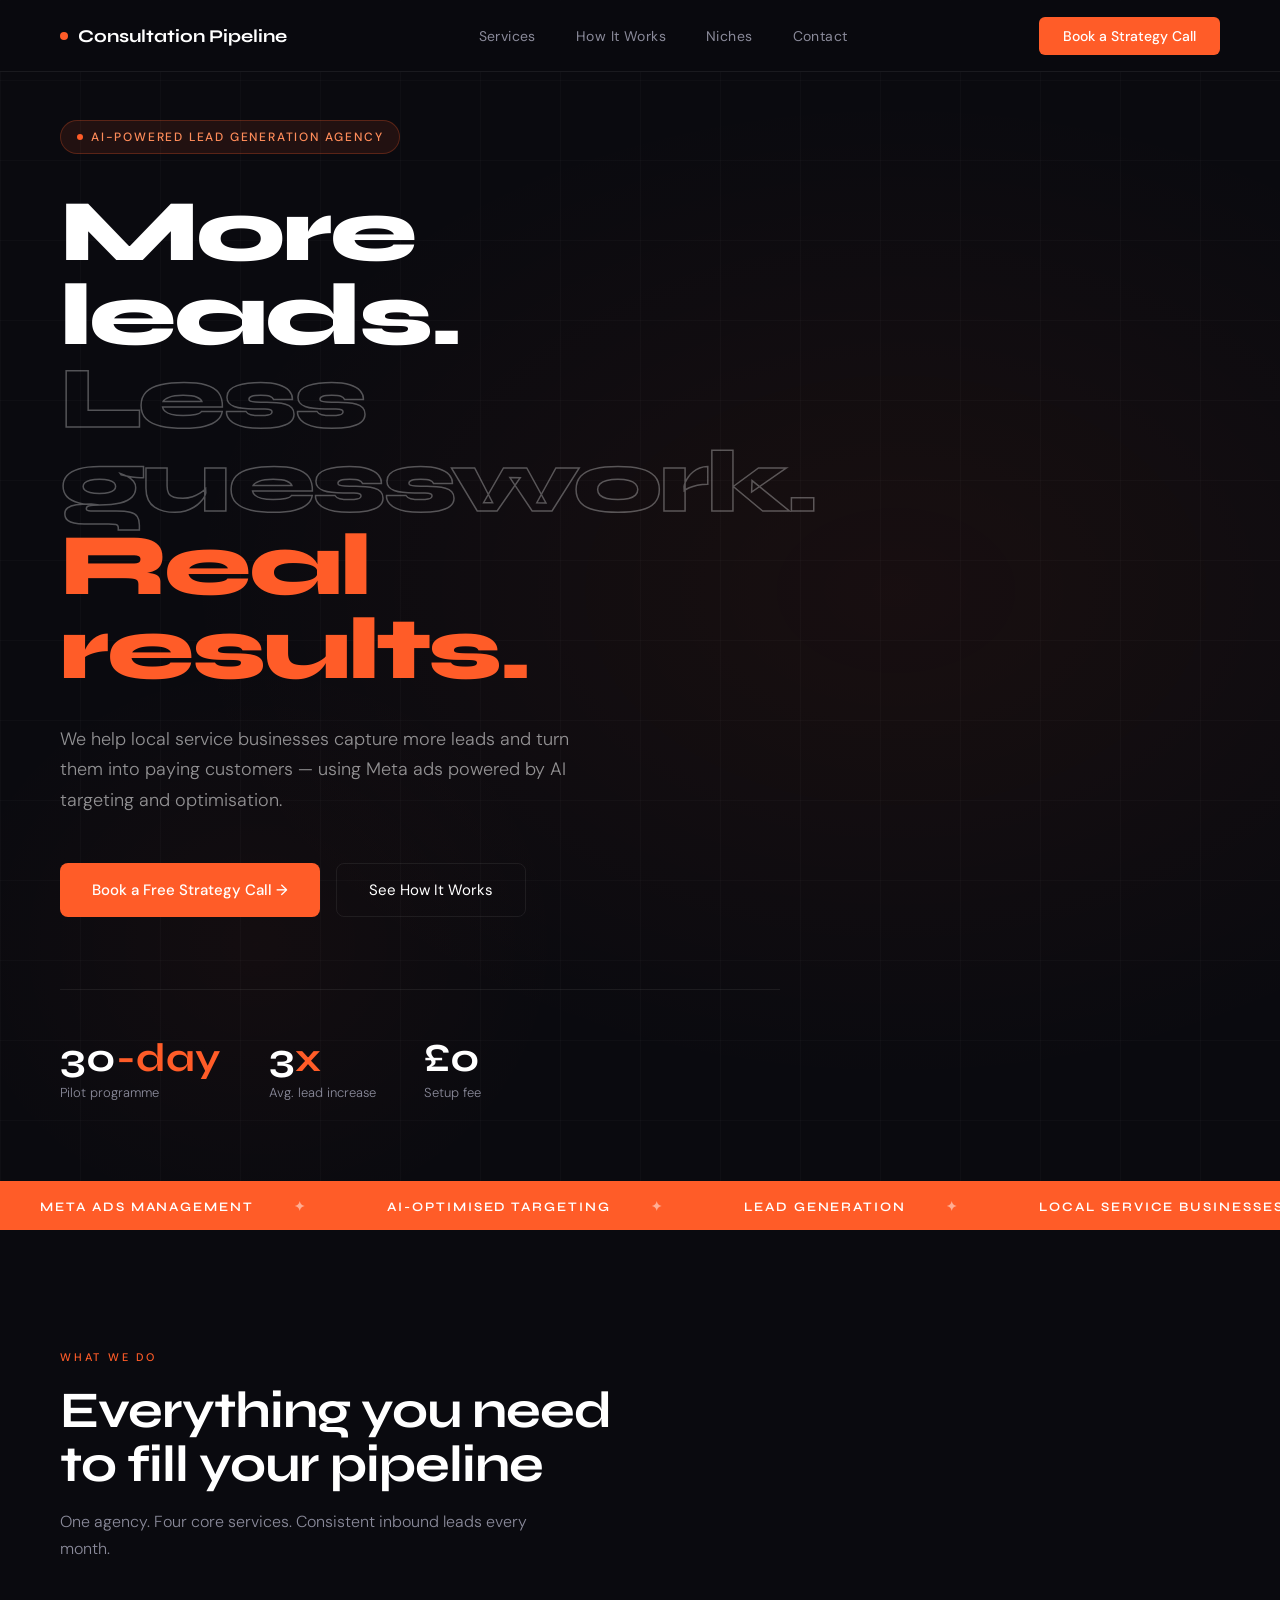
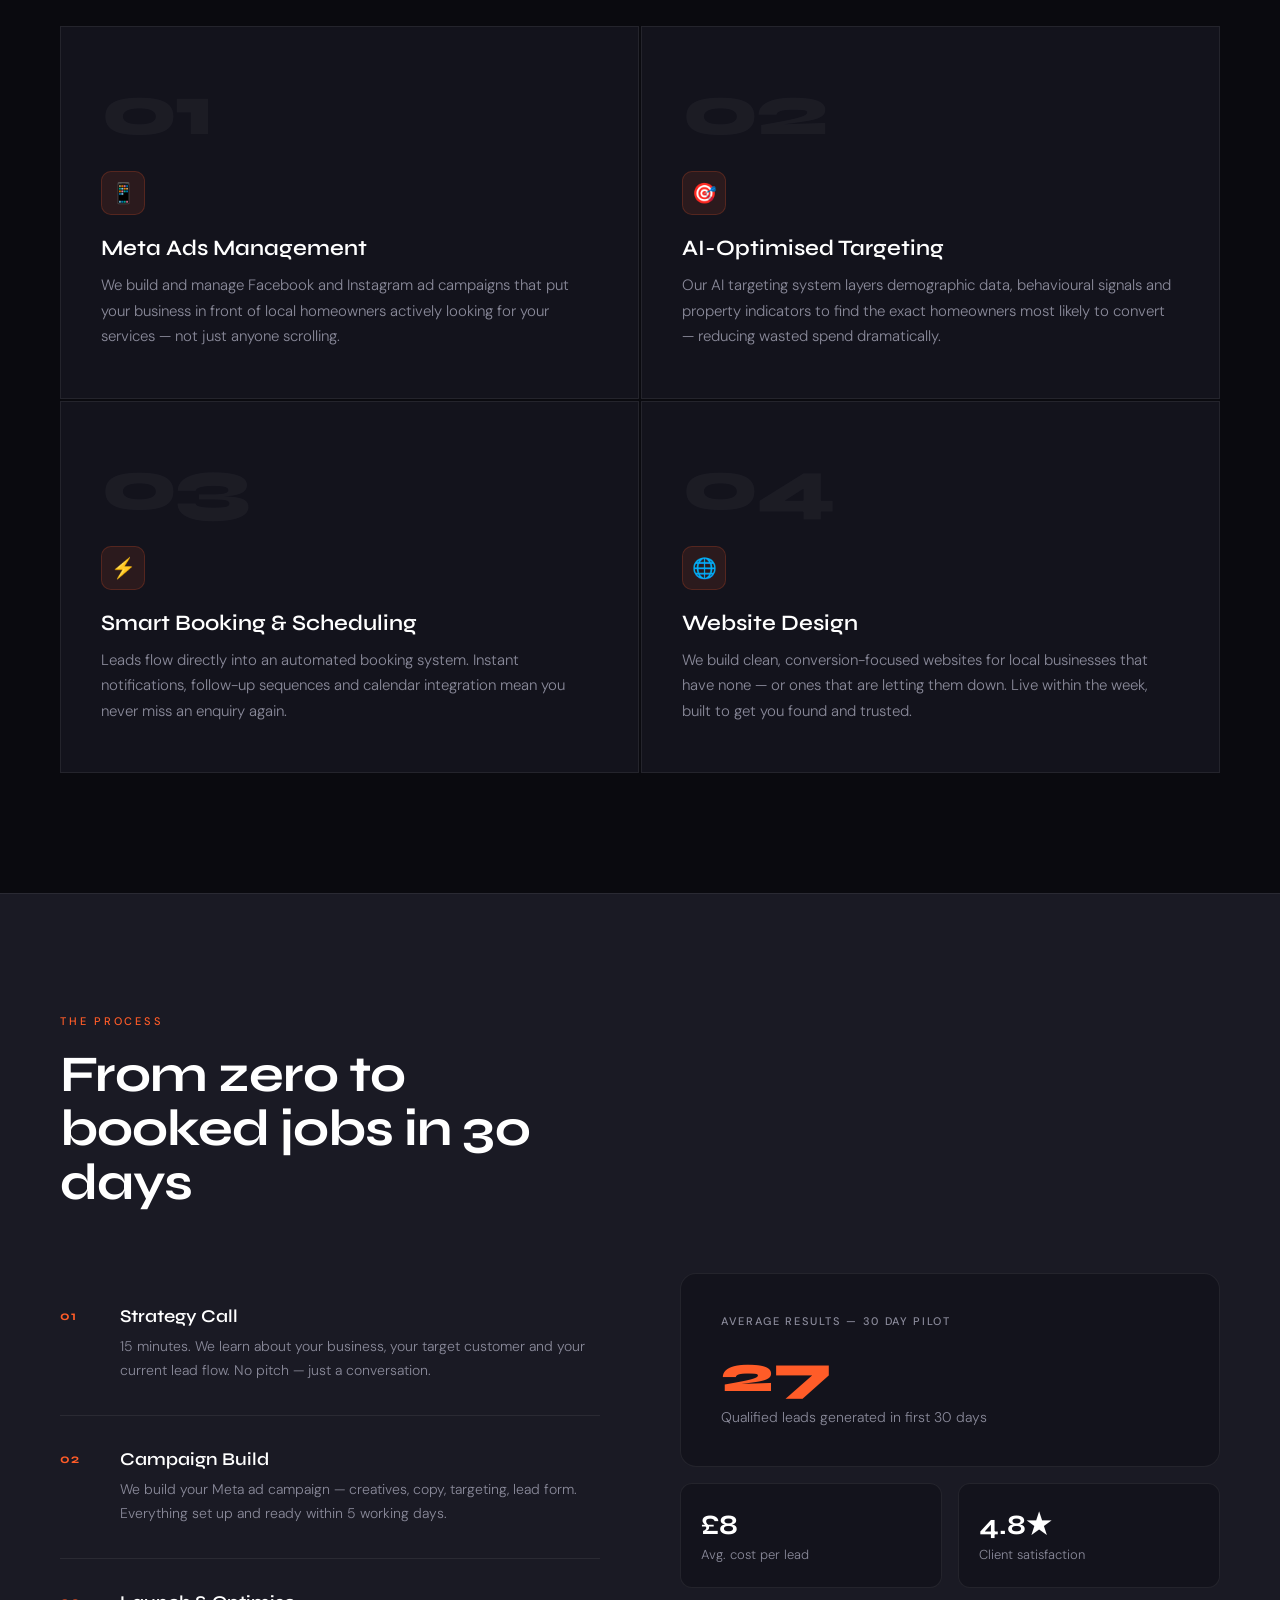
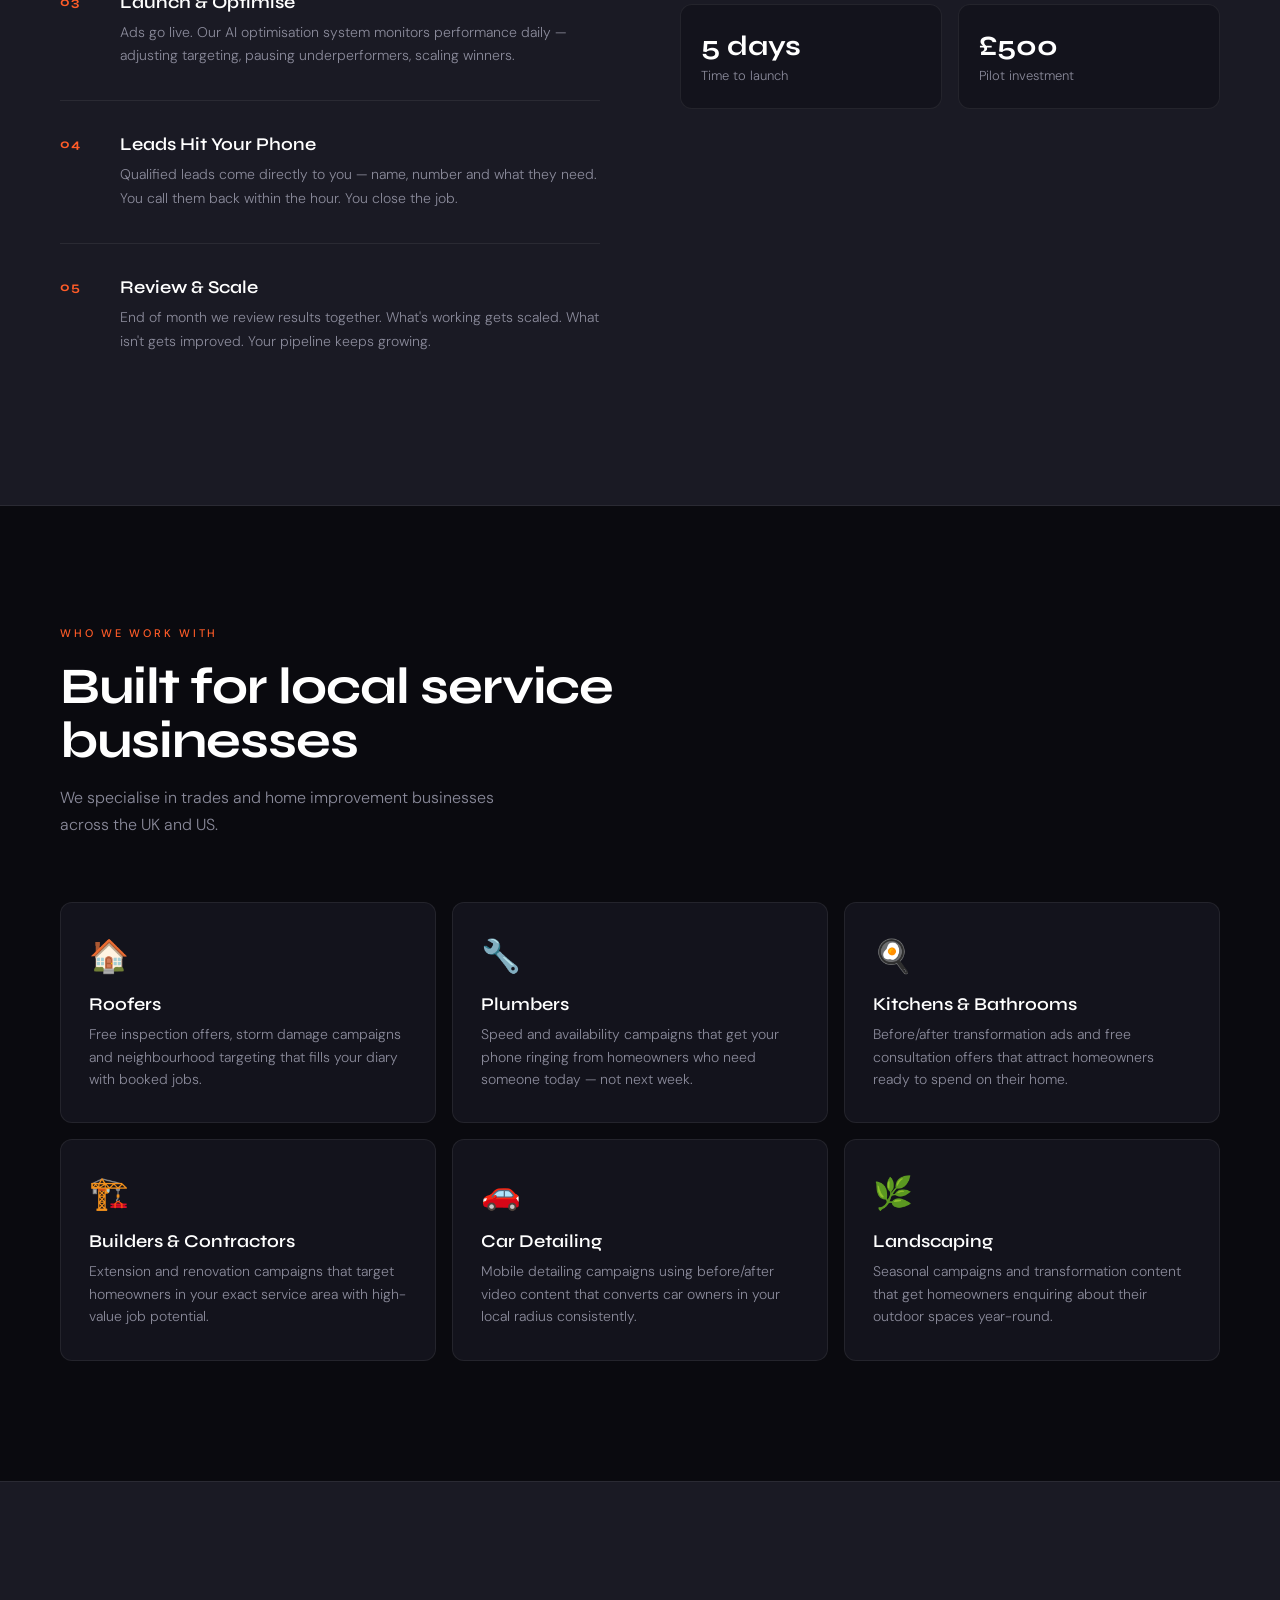
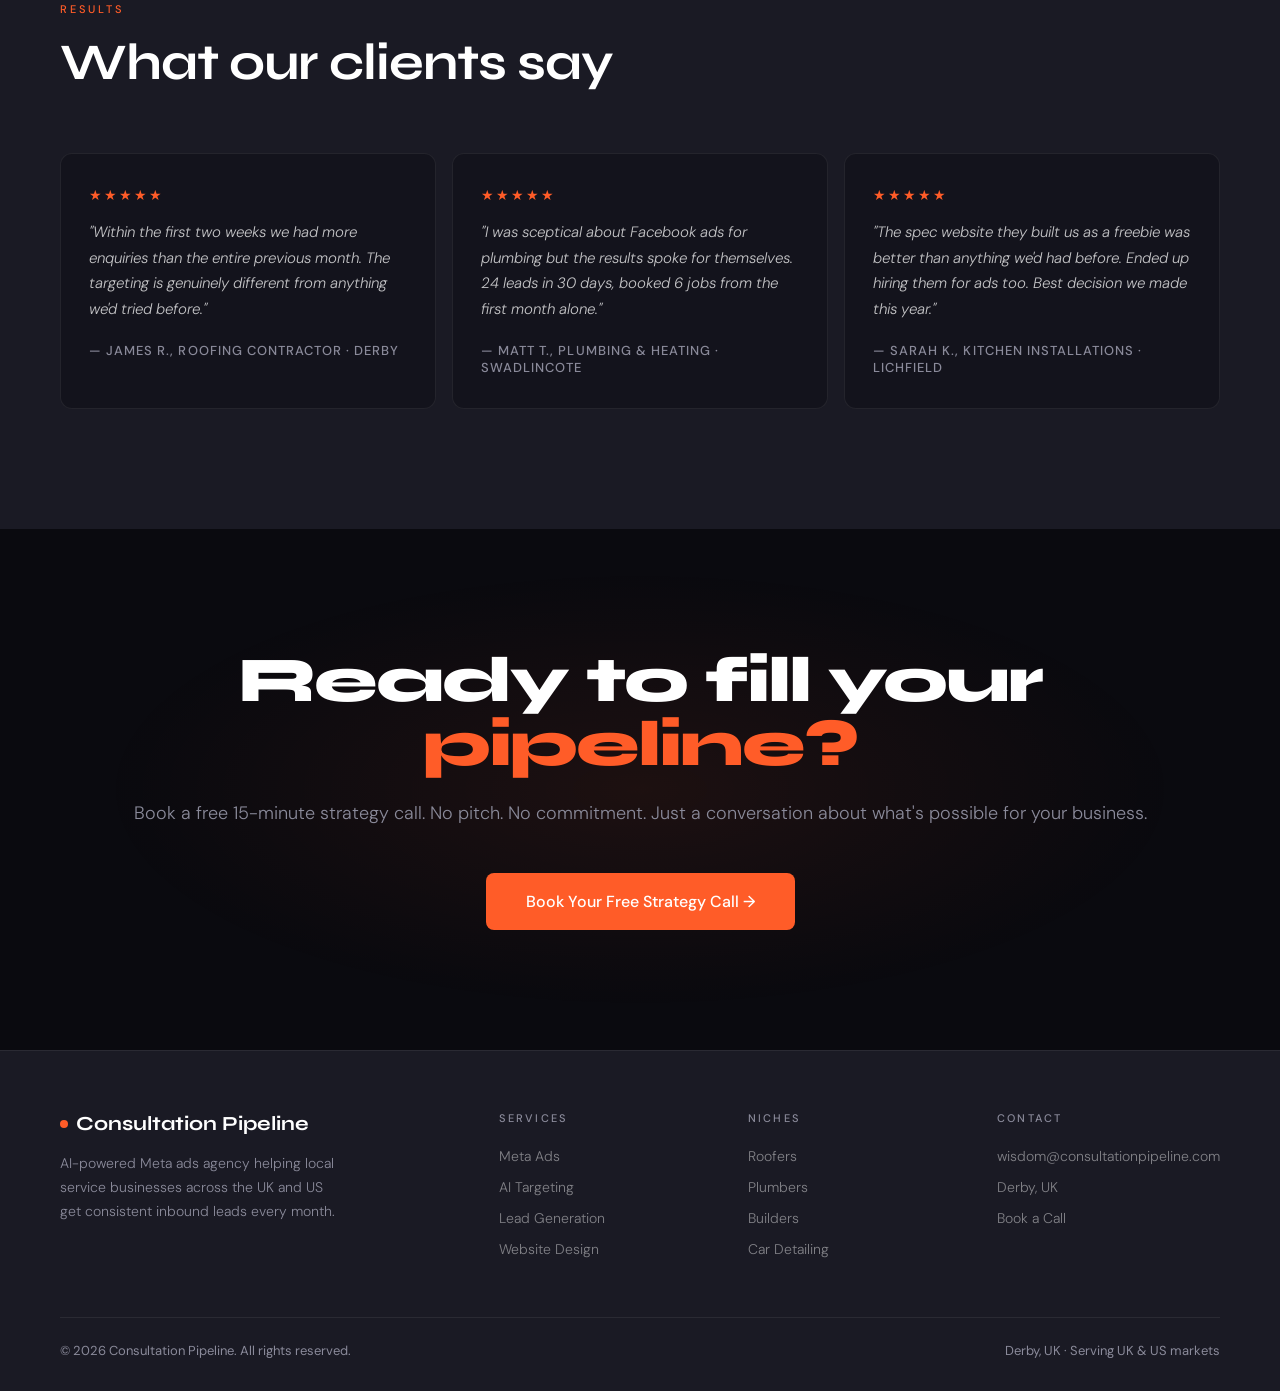
<file: index.html>
<!DOCTYPE html>
<html lang="en">
<head>
<meta charset="UTF-8">
<meta name="viewport" content="width=device-width, initial-scale=1.0">
<title>Consultation Pipeline — AI-Powered Lead Generation</title>
<link href="https://fonts.googleapis.com/css2?family=Syne:wght@400;500;600;700;800&family=DM+Sans:ital,wght@0,300;0,400;0,500;1,300&display=swap" rel="stylesheet">
<link rel="stylesheet" href="style.css">
<link href="https://assets.calendly.com/assets/external/widget.css" rel="stylesheet">
</head>
<body>

<!-- NAV -->
<nav>
  <a href="#" class="nav-logo">
    <div class="nav-logo-dot"></div>
    Consultation Pipeline
  </a>
  <ul class="nav-links">
    <li><a href="#services">Services</a></li>
    <li><a href="#how">How It Works</a></li>
    <li><a href="#niches">Niches</a></li>
    <li><a href="#contact">Contact</a></li>
  </ul>
  <a href="" onclick="Calendly.initPopupWidget({url:'https://calendly.com/wisdom-consultationpipeline/30min'});return false;" class="nav-btn">Book a Strategy Call</a>
</nav>

<!-- HERO -->
<section class="hero">
  <div class="hero-bg"></div>
  <div class="hero-grid"></div>
  <div class="hero-content">
    <div class="hero-tag">AI-Powered Lead Generation Agency</div>
    <h1>
      More leads.<br>
      <span class="line2">Less guesswork.</span>
      <span class="accent"> Real results.</span>
    </h1>
    <p class="hero-sub">We help local service businesses capture more leads and turn them into paying customers — using Meta ads powered by AI targeting and optimisation.</p>
    <div class="hero-ctas">
      <a href="" onclick="Calendly.initPopupWidget({url:'https://calendly.com/wisdom-consultationpipeline/30min'});return false;" class="btn-primary">Book a Free Strategy Call →</a>
      <a href="#how" class="btn-ghost">See How It Works</a>
    </div>
    <div class="hero-stats">
      <div>
        <div class="stat-num">30<span>-day</span></div>
        <div class="stat-label">Pilot programme</div>
      </div>
      <div>
        <div class="stat-num">3<span>x</span></div>
        <div class="stat-label">Avg. lead increase</div>
      </div>
      <div>
        <div class="stat-num">£0</div>
        <div class="stat-label">Setup fee</div>
      </div>
    </div>
  </div>
</section>

<!-- TICKER -->
<div class="ticker">
  <div class="ticker-inner">
    <span class="ticker-item">Meta Ads Management</span>
    <span class="ticker-item">AI-Optimised Targeting</span>
    <span class="ticker-item">Lead Generation</span>
    <span class="ticker-item">Local Service Businesses</span>
    <span class="ticker-item">Roofers & Builders</span>
    <span class="ticker-item">Plumbers & Tradespeople</span>
    <span class="ticker-item">Kitchens & Bathrooms</span>
    <span class="ticker-item">Car Detailing</span>
    <span class="ticker-item">Meta Ads Management</span>
    <span class="ticker-item">AI-Optimised Targeting</span>
    <span class="ticker-item">Lead Generation</span>
    <span class="ticker-item">Local Service Businesses</span>
    <span class="ticker-item">Roofers & Builders</span>
    <span class="ticker-item">Plumbers & Tradespeople</span>
    <span class="ticker-item">Kitchens & Bathrooms</span>
    <span class="ticker-item">Car Detailing</span>
  </div>
</div>

<!-- SERVICES -->
<section class="section" id="services">
  <div class="reveal">
    <div class="section-eyebrow">What We Do</div>
    <h2 class="section-title">Everything you need to fill your pipeline</h2>
    <p class="section-sub">One agency. Four core services. Consistent inbound leads every month.</p>
  </div>
  <div class="services-grid reveal">
    <div class="service-card">
      <div class="service-num">01</div>
      <div class="service-icon">📱</div>
      <div class="service-name">Meta Ads Management</div>
      <div class="service-desc">We build and manage Facebook and Instagram ad campaigns that put your business in front of local homeowners actively looking for your services — not just anyone scrolling.</div>
    </div>
    <div class="service-card">
      <div class="service-num">02</div>
      <div class="service-icon">🎯</div>
      <div class="service-name">AI-Optimised Targeting</div>
      <div class="service-desc">Our AI targeting system layers demographic data, behavioural signals and property indicators to find the exact homeowners most likely to convert — reducing wasted spend dramatically.</div>
    </div>
    <div class="service-card">
      <div class="service-num">03</div>
      <div class="service-icon">⚡</div>
      <div class="service-name">Smart Booking & Scheduling</div>
      <div class="service-desc">Leads flow directly into an automated booking system. Instant notifications, follow-up sequences and calendar integration mean you never miss an enquiry again.</div>
    </div>
    <div class="service-card">
      <div class="service-num">04</div>
      <div class="service-icon">🌐</div>
      <div class="service-name">Website Design</div>
      <div class="service-desc">We build clean, conversion-focused websites for local businesses that have none — or ones that are letting them down. Live within the week, built to get you found and trusted.</div>
    </div>
  </div>
</section>

<!-- HOW IT WORKS -->
<section class="how-section" id="how">
  <div class="reveal">
    <div class="section-eyebrow">The Process</div>
    <h2 class="section-title">From zero to booked jobs in 30 days</h2>
  </div>
  <div class="how-grid">
    <div class="steps reveal">
      <div class="step">
        <div class="step-num">01</div>
        <div>
          <div class="step-title">Strategy Call</div>
          <div class="step-desc">15 minutes. We learn about your business, your target customer and your current lead flow. No pitch — just a conversation.</div>
        </div>
      </div>
      <div class="step">
        <div class="step-num">02</div>
        <div>
          <div class="step-title">Campaign Build</div>
          <div class="step-desc">We build your Meta ad campaign — creatives, copy, targeting, lead form. Everything set up and ready within 5 working days.</div>
        </div>
      </div>
      <div class="step">
        <div class="step-num">03</div>
        <div>
          <div class="step-title">Launch & Optimise</div>
          <div class="step-desc">Ads go live. Our AI optimisation system monitors performance daily — adjusting targeting, pausing underperformers, scaling winners.</div>
        </div>
      </div>
      <div class="step">
        <div class="step-num">04</div>
        <div>
          <div class="step-title">Leads Hit Your Phone</div>
          <div class="step-desc">Qualified leads come directly to you — name, number and what they need. You call them back within the hour. You close the job.</div>
        </div>
      </div>
      <div class="step">
        <div class="step-num">05</div>
        <div>
          <div class="step-title">Review & Scale</div>
          <div class="step-desc">End of month we review results together. What's working gets scaled. What isn't gets improved. Your pipeline keeps growing.</div>
        </div>
      </div>
    </div>
    <div class="how-right reveal">
      <div class="result-card">
        <div class="result-card-label">Average results — 30 day pilot</div>
        <div class="result-big">27</div>
        <div class="result-desc">Qualified leads generated in first 30 days</div>
      </div>
      <div class="mini-cards">
        <div class="mini-card">
          <div class="mini-num">£8</div>
          <div class="mini-label">Avg. cost per lead</div>
        </div>
        <div class="mini-card">
          <div class="mini-num">4.8★</div>
          <div class="mini-label">Client satisfaction</div>
        </div>
        <div class="mini-card">
          <div class="mini-num">5 days</div>
          <div class="mini-label">Time to launch</div>
        </div>
        <div class="mini-card">
          <div class="mini-num">£500</div>
          <div class="mini-label">Pilot investment</div>
        </div>
      </div>
    </div>
  </div>
</section>

<!-- NICHES -->
<section class="niches-section" id="niches">
  <div class="reveal">
    <div class="section-eyebrow">Who We Work With</div>
    <h2 class="section-title">Built for local service businesses</h2>
    <p class="section-sub">We specialise in trades and home improvement businesses across the UK and US.</p>
  </div>
  <div class="niches-grid reveal">
    <div class="niche-card">
      <span class="niche-emoji">🏠</span>
      <div class="niche-name">Roofers</div>
      <div class="niche-desc">Free inspection offers, storm damage campaigns and neighbourhood targeting that fills your diary with booked jobs.</div>
    </div>
    <div class="niche-card">
      <span class="niche-emoji">🔧</span>
      <div class="niche-name">Plumbers</div>
      <div class="niche-desc">Speed and availability campaigns that get your phone ringing from homeowners who need someone today — not next week.</div>
    </div>
    <div class="niche-card">
      <span class="niche-emoji">🍳</span>
      <div class="niche-name">Kitchens & Bathrooms</div>
      <div class="niche-desc">Before/after transformation ads and free consultation offers that attract homeowners ready to spend on their home.</div>
    </div>
    <div class="niche-card">
      <span class="niche-emoji">🏗️</span>
      <div class="niche-name">Builders & Contractors</div>
      <div class="niche-desc">Extension and renovation campaigns that target homeowners in your exact service area with high-value job potential.</div>
    </div>
    <div class="niche-card">
      <span class="niche-emoji">🚗</span>
      <div class="niche-name">Car Detailing</div>
      <div class="niche-desc">Mobile detailing campaigns using before/after video content that converts car owners in your local radius consistently.</div>
    </div>
    <div class="niche-card">
      <span class="niche-emoji">🌿</span>
      <div class="niche-name">Landscaping</div>
      <div class="niche-desc">Seasonal campaigns and transformation content that get homeowners enquiring about their outdoor spaces year-round.</div>
    </div>
  </div>
</section>

<!-- TESTIMONIALS -->
<section class="testimonial-section">
  <div class="reveal">
    <div class="section-eyebrow">Results</div>
    <h2 class="section-title">What our clients say</h2>
  </div>
  <div class="testimonials-grid reveal">
    <div class="testimonial-card">
      <div class="t-stars">★★★★★</div>
      <p class="t-text">"Within the first two weeks we had more enquiries than the entire previous month. The targeting is genuinely different from anything we'd tried before."</p>
      <div class="t-author">— James R., Roofing Contractor · Derby</div>
    </div>
    <div class="testimonial-card">
      <div class="t-stars">★★★★★</div>
      <p class="t-text">"I was sceptical about Facebook ads for plumbing but the results spoke for themselves. 24 leads in 30 days, booked 6 jobs from the first month alone."</p>
      <div class="t-author">— Matt T., Plumbing & Heating · Swadlincote</div>
    </div>
    <div class="testimonial-card">
      <div class="t-stars">★★★★★</div>
      <p class="t-text">"The spec website they built us as a freebie was better than anything we'd had before. Ended up hiring them for ads too. Best decision we made this year."</p>
      <div class="t-author">— Sarah K., Kitchen Installations · Lichfield</div>
    </div>
  </div>
</section>

<!-- CTA -->
<section class="cta-section" id="contact">
  <h2 class="reveal">Ready to fill your<br><span style="color:var(--accent)">pipeline?</span></h2>
  <p class="reveal">Book a free 15-minute strategy call. No pitch. No commitment. Just a conversation about what's possible for your business.</p>
  <a href="" onclick="Calendly.initPopupWidget({url:'https://calendly.com/wisdom-consultationpipeline/30min'});return false;" class="btn-primary reveal">Book Your Free Strategy Call →</a>
</section>

<!-- FOOTER -->
<footer>
  <div class="footer-top">
    <div>
      <div class="footer-brand">
        <div class="nav-logo-dot"></div>
        Consultation Pipeline
      </div>
      <p class="footer-desc">AI-powered Meta ads agency helping local service businesses across the UK and US get consistent inbound leads every month.</p>
    </div>
    <div class="footer-col">
      <h4>Services</h4>
      <ul>
        <li><a href="#">Meta Ads</a></li>
        <li><a href="#">AI Targeting</a></li>
        <li><a href="#">Lead Generation</a></li>
        <li><a href="#">Website Design</a></li>
      </ul>
    </div>
    <div class="footer-col">
      <h4>Niches</h4>
      <ul>
        <li><a href="#">Roofers</a></li>
        <li><a href="#">Plumbers</a></li>
        <li><a href="#">Builders</a></li>
        <li><a href="#">Car Detailing</a></li>
      </ul>
    </div>
    <div class="footer-col">
      <h4>Contact</h4>
      <ul>
        <li><a href="mailto:wisdom@consultationpipeline.com">wisdom@consultationpipeline.com</a></li>
        <li><a href="#">Derby, UK</a></li>
        <li><a href="" onclick="Calendly.initPopupWidget({url:'https://calendly.com/wisdom-consultationpipeline/30min'});return false;">Book a Call</a></li>
      </ul>
    </div>
  </div>
  <div class="footer-bottom">
    <span>© 2026 Consultation Pipeline. All rights reserved.</span>
    <span>Derby, UK · Serving UK & US markets</span>
  </div>
</footer>

<script>
// Scroll reveal
const observer=new IntersectionObserver(entries=>{
  entries.forEach(e=>{
    if(e.isIntersecting){
      e.target.classList.add('visible');
    }
  });
},{threshold:0.1,rootMargin:'0px 0px -60px 0px'});
document.querySelectorAll('.reveal').forEach(el=>observer.observe(el));
</script>
<script src="https://assets.calendly.com/assets/external/widget.js" async></script>
</body>
</html>
</file>
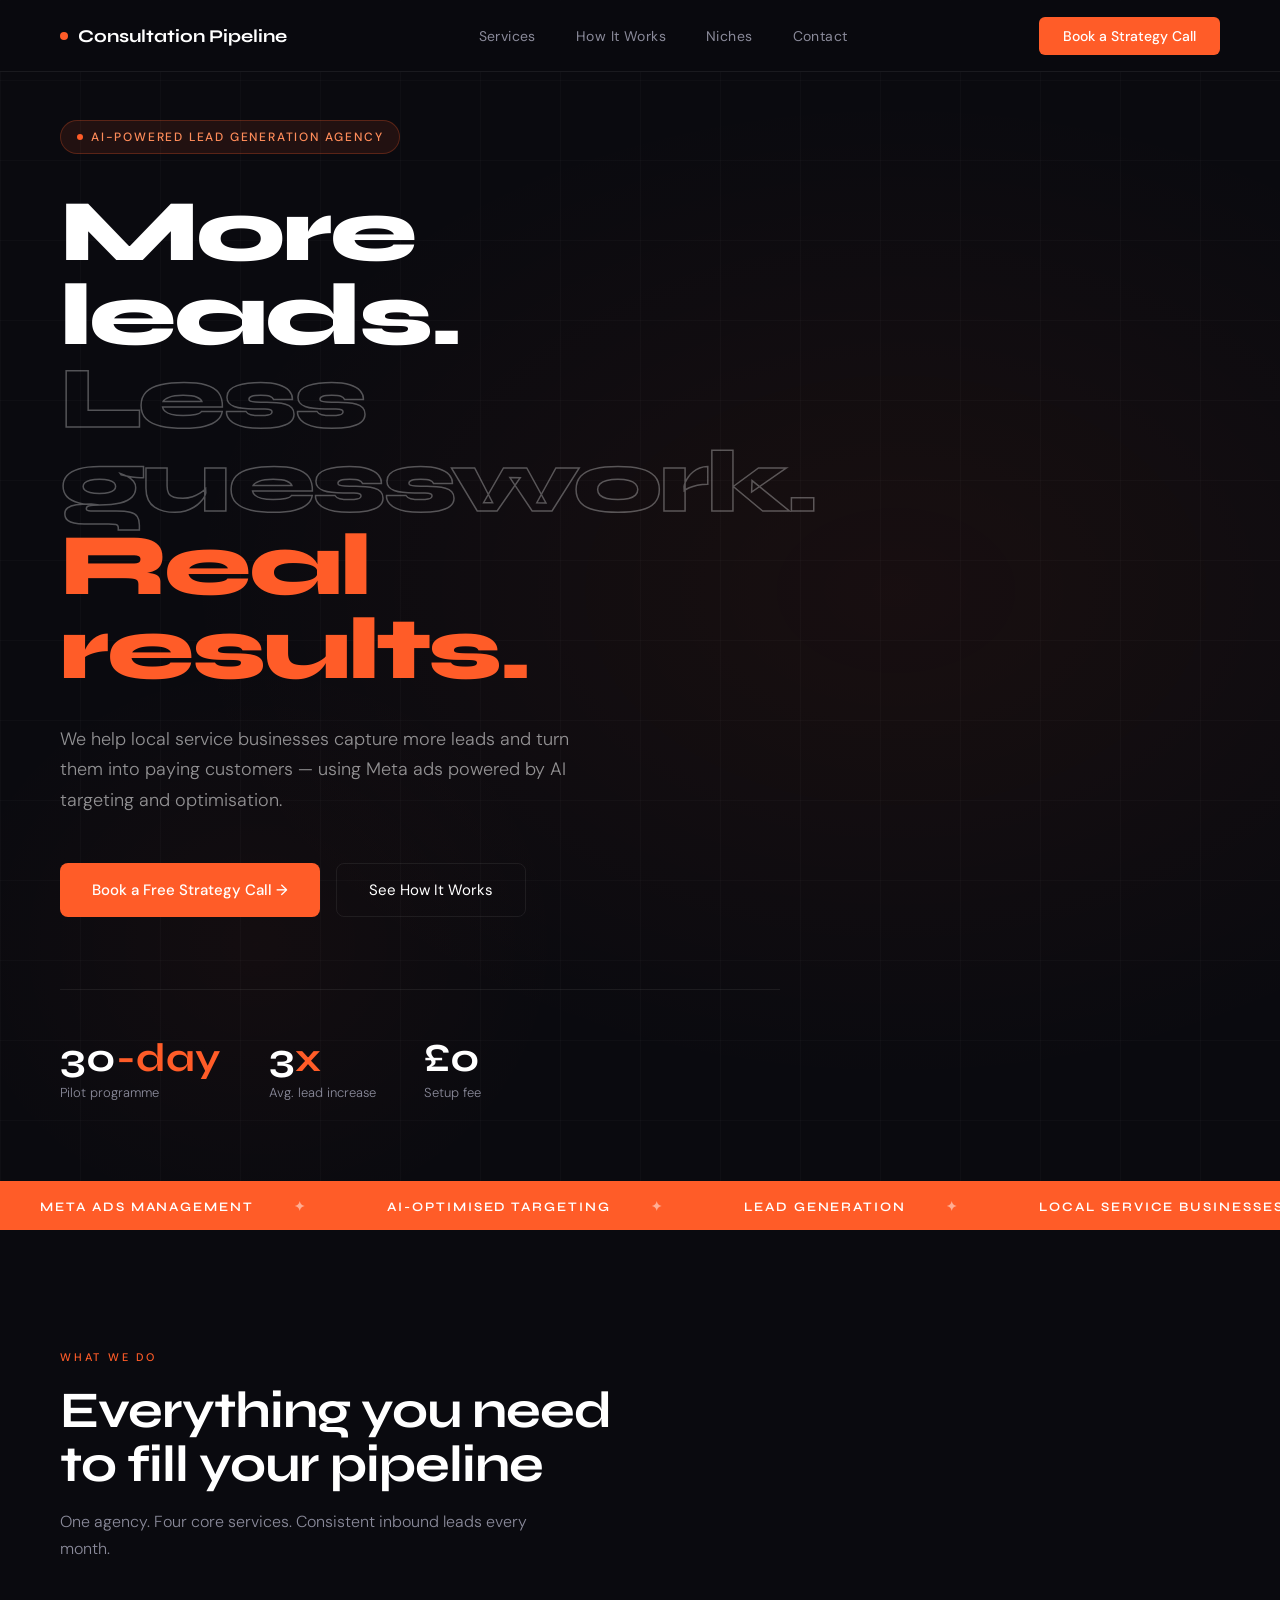
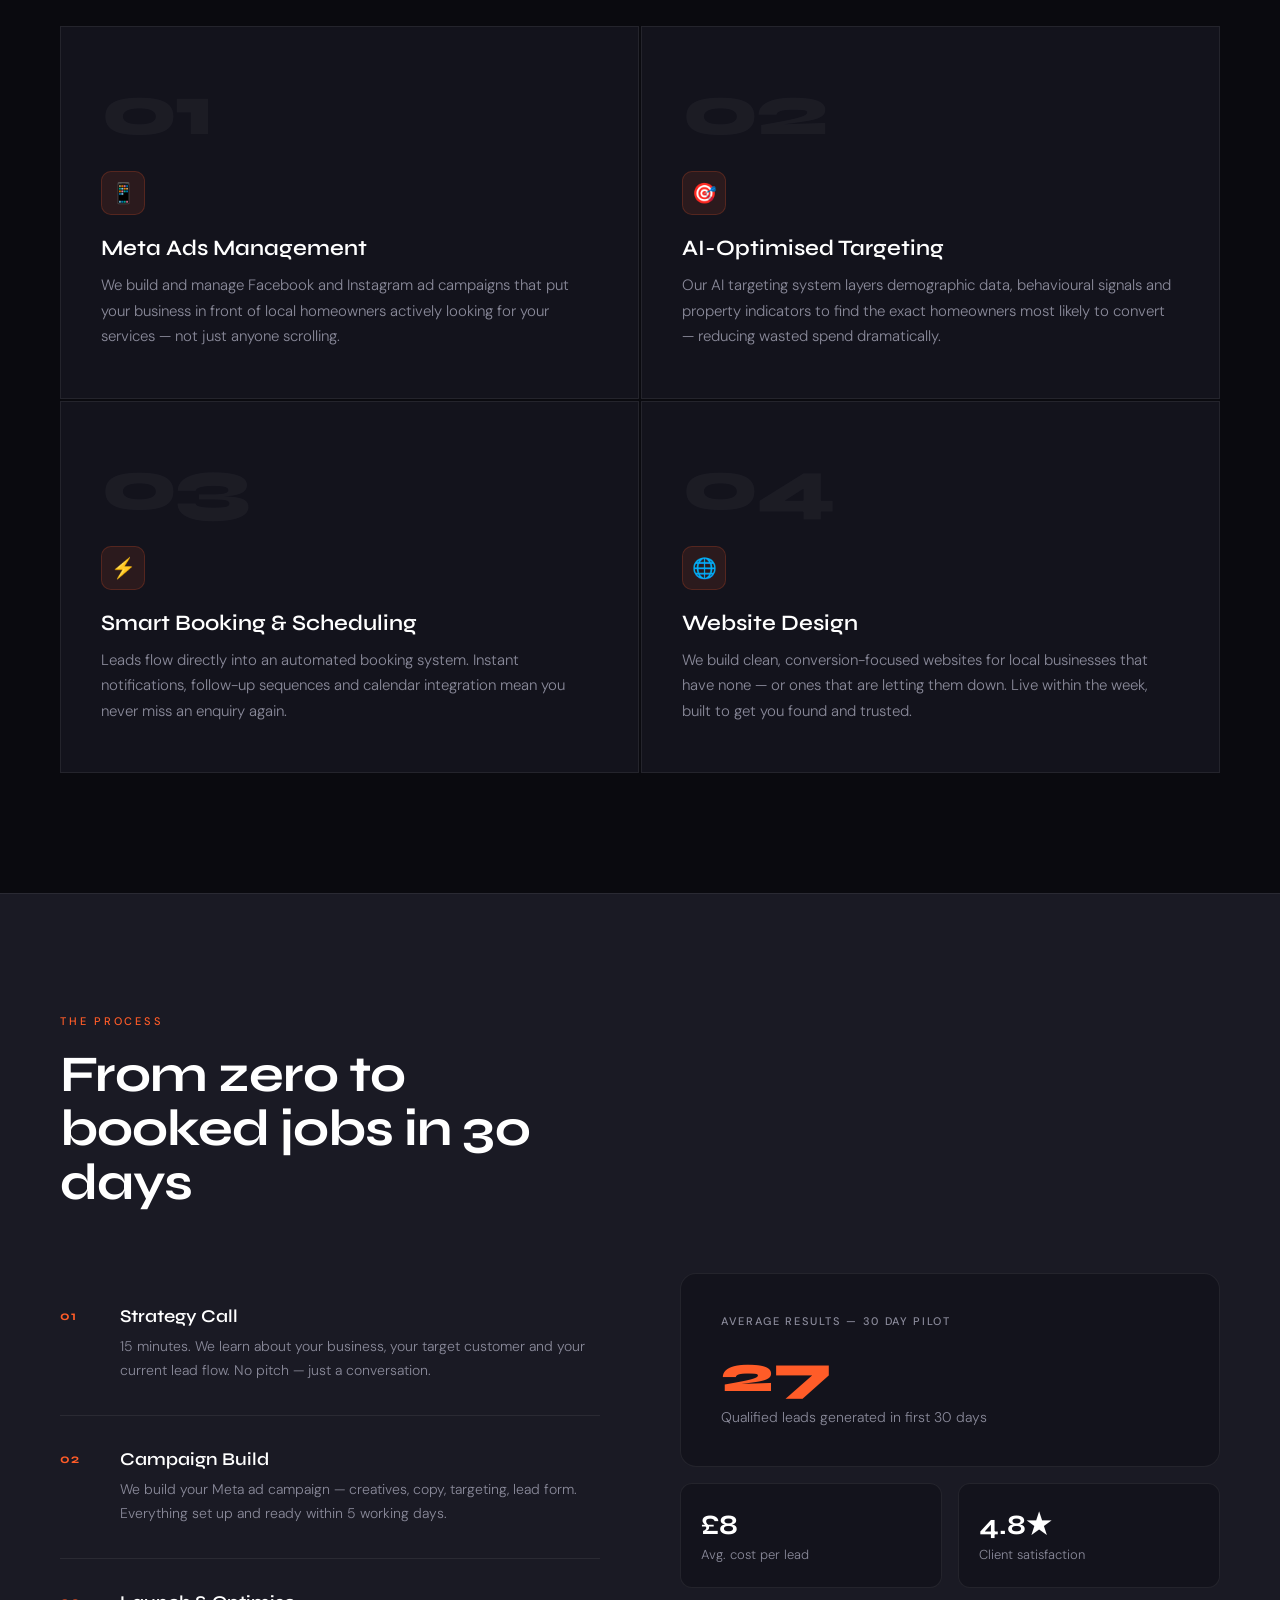
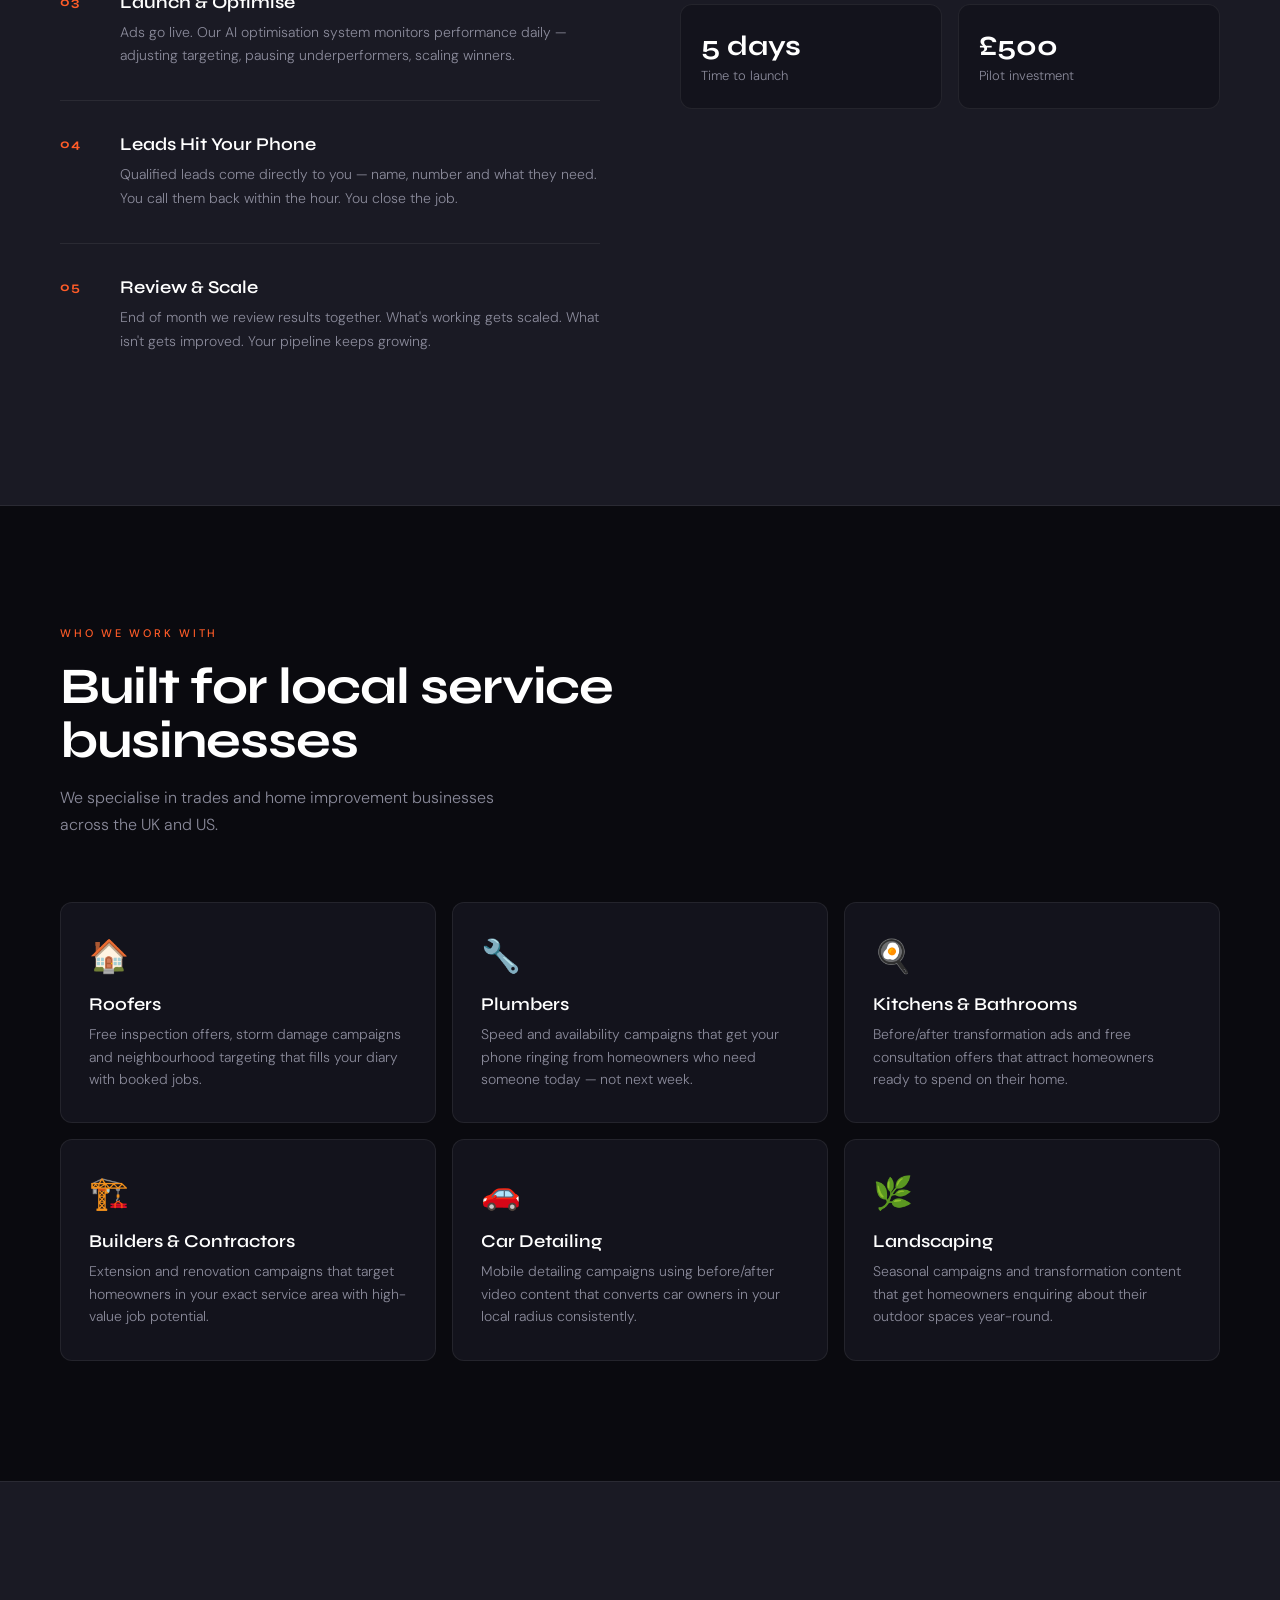
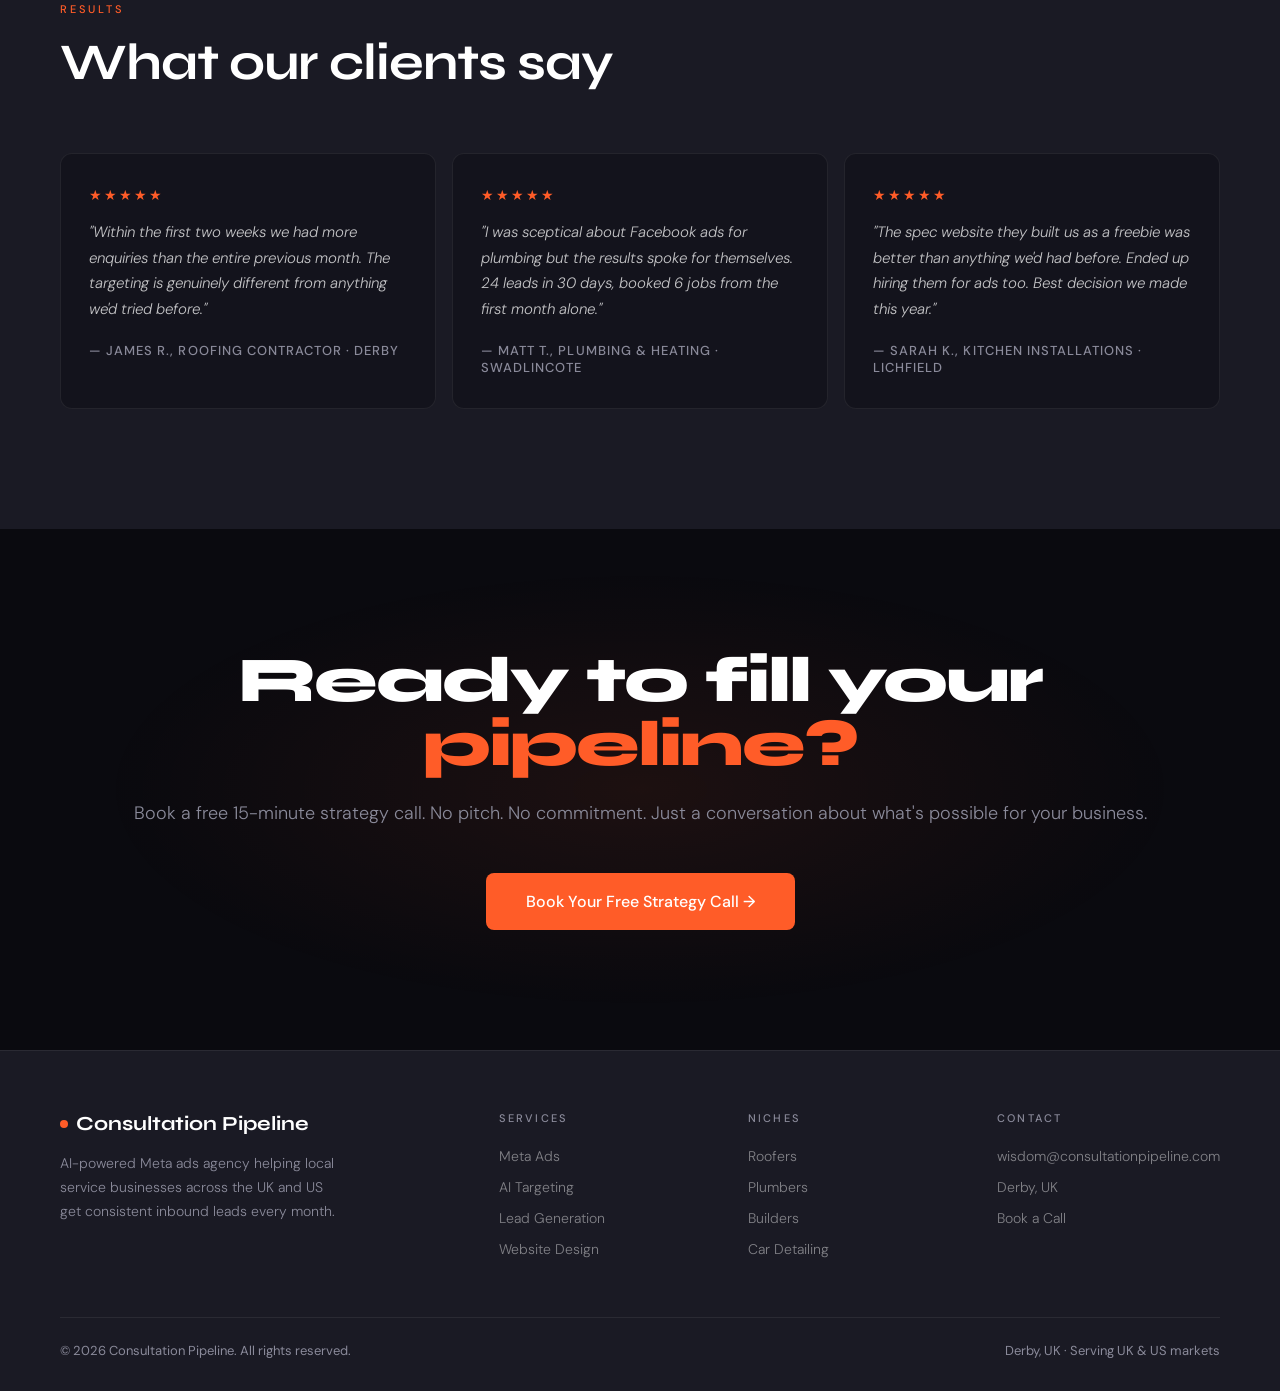
<file: consultation_pipeline.html>
<!DOCTYPE html>
<html lang="en">
<head>
<meta charset="UTF-8">
<meta name="viewport" content="width=device-width, initial-scale=1.0">
<title>Consultation Pipeline — AI-Powered Lead Generation</title>
<link href="https://fonts.googleapis.com/css2?family=Syne:wght@400;500;600;700;800&family=DM+Sans:ital,wght@0,300;0,400;0,500;1,300&display=swap" rel="stylesheet">
<link rel="stylesheet" href="consultation_pipeline.css">
<link href="https://assets.calendly.com/assets/external/widget.css" rel="stylesheet">
</head>
<body>

<!-- NAV -->
<nav>
  <a href="#" class="nav-logo">
    <div class="nav-logo-dot"></div>
    Consultation Pipeline
  </a>
  <ul class="nav-links">
    <li><a href="#services">Services</a></li>
    <li><a href="#how">How It Works</a></li>
    <li><a href="#niches">Niches</a></li>
    <li><a href="#contact">Contact</a></li>
  </ul>
  <a href="" onclick="Calendly.initPopupWidget({url:'https://calendly.com/wisdom-consultationpipeline/30min'});return false;" class="nav-btn">Book a Strategy Call</a>
</nav>

<!-- HERO -->
<section class="hero">
  <div class="hero-bg"></div>
  <div class="hero-grid"></div>
  <div class="hero-content">
    <div class="hero-tag">AI-Powered Lead Generation Agency</div>
    <h1>
      More leads.<br>
      <span class="line2">Less guesswork.</span>
      <span class="accent"> Real results.</span>
    </h1>
    <p class="hero-sub">We help local service businesses capture more leads and turn them into paying customers — using Meta ads powered by AI targeting and optimisation.</p>
    <div class="hero-ctas">
      <a href="" onclick="Calendly.initPopupWidget({url:'https://calendly.com/wisdom-consultationpipeline/30min'});return false;" class="btn-primary">Book a Free Strategy Call →</a>
      <a href="#how" class="btn-ghost">See How It Works</a>
    </div>
    <div class="hero-stats">
      <div>
        <div class="stat-num">30<span>-day</span></div>
        <div class="stat-label">Pilot programme</div>
      </div>
      <div>
        <div class="stat-num">3<span>x</span></div>
        <div class="stat-label">Avg. lead increase</div>
      </div>
      <div>
        <div class="stat-num">£0</div>
        <div class="stat-label">Setup fee</div>
      </div>
    </div>
  </div>
</section>

<!-- TICKER -->
<div class="ticker">
  <div class="ticker-inner">
    <span class="ticker-item">Meta Ads Management</span>
    <span class="ticker-item">AI-Optimised Targeting</span>
    <span class="ticker-item">Lead Generation</span>
    <span class="ticker-item">Local Service Businesses</span>
    <span class="ticker-item">Roofers & Builders</span>
    <span class="ticker-item">Plumbers & Tradespeople</span>
    <span class="ticker-item">Kitchens & Bathrooms</span>
    <span class="ticker-item">Car Detailing</span>
    <span class="ticker-item">Meta Ads Management</span>
    <span class="ticker-item">AI-Optimised Targeting</span>
    <span class="ticker-item">Lead Generation</span>
    <span class="ticker-item">Local Service Businesses</span>
    <span class="ticker-item">Roofers & Builders</span>
    <span class="ticker-item">Plumbers & Tradespeople</span>
    <span class="ticker-item">Kitchens & Bathrooms</span>
    <span class="ticker-item">Car Detailing</span>
  </div>
</div>

<!-- SERVICES -->
<section class="section" id="services">
  <div class="reveal">
    <div class="section-eyebrow">What We Do</div>
    <h2 class="section-title">Everything you need to fill your pipeline</h2>
    <p class="section-sub">One agency. Four core services. Consistent inbound leads every month.</p>
  </div>
  <div class="services-grid reveal">
    <div class="service-card">
      <div class="service-num">01</div>
      <div class="service-icon">📱</div>
      <div class="service-name">Meta Ads Management</div>
      <div class="service-desc">We build and manage Facebook and Instagram ad campaigns that put your business in front of local homeowners actively looking for your services — not just anyone scrolling.</div>
    </div>
    <div class="service-card">
      <div class="service-num">02</div>
      <div class="service-icon">🎯</div>
      <div class="service-name">AI-Optimised Targeting</div>
      <div class="service-desc">Our AI targeting system layers demographic data, behavioural signals and property indicators to find the exact homeowners most likely to convert — reducing wasted spend dramatically.</div>
    </div>
    <div class="service-card">
      <div class="service-num">03</div>
      <div class="service-icon">⚡</div>
      <div class="service-name">Smart Booking & Scheduling</div>
      <div class="service-desc">Leads flow directly into an automated booking system. Instant notifications, follow-up sequences and calendar integration mean you never miss an enquiry again.</div>
    </div>
    <div class="service-card">
      <div class="service-num">04</div>
      <div class="service-icon">🌐</div>
      <div class="service-name">Website Design</div>
      <div class="service-desc">We build clean, conversion-focused websites for local businesses that have none — or ones that are letting them down. Live within the week, built to get you found and trusted.</div>
    </div>
  </div>
</section>

<!-- HOW IT WORKS -->
<section class="how-section" id="how">
  <div class="reveal">
    <div class="section-eyebrow">The Process</div>
    <h2 class="section-title">From zero to booked jobs in 30 days</h2>
  </div>
  <div class="how-grid">
    <div class="steps reveal">
      <div class="step">
        <div class="step-num">01</div>
        <div>
          <div class="step-title">Strategy Call</div>
          <div class="step-desc">15 minutes. We learn about your business, your target customer and your current lead flow. No pitch — just a conversation.</div>
        </div>
      </div>
      <div class="step">
        <div class="step-num">02</div>
        <div>
          <div class="step-title">Campaign Build</div>
          <div class="step-desc">We build your Meta ad campaign — creatives, copy, targeting, lead form. Everything set up and ready within 5 working days.</div>
        </div>
      </div>
      <div class="step">
        <div class="step-num">03</div>
        <div>
          <div class="step-title">Launch & Optimise</div>
          <div class="step-desc">Ads go live. Our AI optimisation system monitors performance daily — adjusting targeting, pausing underperformers, scaling winners.</div>
        </div>
      </div>
      <div class="step">
        <div class="step-num">04</div>
        <div>
          <div class="step-title">Leads Hit Your Phone</div>
          <div class="step-desc">Qualified leads come directly to you — name, number and what they need. You call them back within the hour. You close the job.</div>
        </div>
      </div>
      <div class="step">
        <div class="step-num">05</div>
        <div>
          <div class="step-title">Review & Scale</div>
          <div class="step-desc">End of month we review results together. What's working gets scaled. What isn't gets improved. Your pipeline keeps growing.</div>
        </div>
      </div>
    </div>
    <div class="how-right reveal">
      <div class="result-card">
        <div class="result-card-label">Average results — 30 day pilot</div>
        <div class="result-big">27</div>
        <div class="result-desc">Qualified leads generated in first 30 days</div>
      </div>
      <div class="mini-cards">
        <div class="mini-card">
          <div class="mini-num">£8</div>
          <div class="mini-label">Avg. cost per lead</div>
        </div>
        <div class="mini-card">
          <div class="mini-num">4.8★</div>
          <div class="mini-label">Client satisfaction</div>
        </div>
        <div class="mini-card">
          <div class="mini-num">5 days</div>
          <div class="mini-label">Time to launch</div>
        </div>
        <div class="mini-card">
          <div class="mini-num">£500</div>
          <div class="mini-label">Pilot investment</div>
        </div>
      </div>
    </div>
  </div>
</section>

<!-- NICHES -->
<section class="niches-section" id="niches">
  <div class="reveal">
    <div class="section-eyebrow">Who We Work With</div>
    <h2 class="section-title">Built for local service businesses</h2>
    <p class="section-sub">We specialise in trades and home improvement businesses across the UK and US.</p>
  </div>
  <div class="niches-grid reveal">
    <div class="niche-card">
      <span class="niche-emoji">🏠</span>
      <div class="niche-name">Roofers</div>
      <div class="niche-desc">Free inspection offers, storm damage campaigns and neighbourhood targeting that fills your diary with booked jobs.</div>
    </div>
    <div class="niche-card">
      <span class="niche-emoji">🔧</span>
      <div class="niche-name">Plumbers</div>
      <div class="niche-desc">Speed and availability campaigns that get your phone ringing from homeowners who need someone today — not next week.</div>
    </div>
    <div class="niche-card">
      <span class="niche-emoji">🍳</span>
      <div class="niche-name">Kitchens & Bathrooms</div>
      <div class="niche-desc">Before/after transformation ads and free consultation offers that attract homeowners ready to spend on their home.</div>
    </div>
    <div class="niche-card">
      <span class="niche-emoji">🏗️</span>
      <div class="niche-name">Builders & Contractors</div>
      <div class="niche-desc">Extension and renovation campaigns that target homeowners in your exact service area with high-value job potential.</div>
    </div>
    <div class="niche-card">
      <span class="niche-emoji">🚗</span>
      <div class="niche-name">Car Detailing</div>
      <div class="niche-desc">Mobile detailing campaigns using before/after video content that converts car owners in your local radius consistently.</div>
    </div>
    <div class="niche-card">
      <span class="niche-emoji">🌿</span>
      <div class="niche-name">Landscaping</div>
      <div class="niche-desc">Seasonal campaigns and transformation content that get homeowners enquiring about their outdoor spaces year-round.</div>
    </div>
  </div>
</section>

<!-- TESTIMONIALS -->
<section class="testimonial-section">
  <div class="reveal">
    <div class="section-eyebrow">Results</div>
    <h2 class="section-title">What our clients say</h2>
  </div>
  <div class="testimonials-grid reveal">
    <div class="testimonial-card">
      <div class="t-stars">★★★★★</div>
      <p class="t-text">"Within the first two weeks we had more enquiries than the entire previous month. The targeting is genuinely different from anything we'd tried before."</p>
      <div class="t-author">— James R., Roofing Contractor · Derby</div>
    </div>
    <div class="testimonial-card">
      <div class="t-stars">★★★★★</div>
      <p class="t-text">"I was sceptical about Facebook ads for plumbing but the results spoke for themselves. 24 leads in 30 days, booked 6 jobs from the first month alone."</p>
      <div class="t-author">— Matt T., Plumbing & Heating · Swadlincote</div>
    </div>
    <div class="testimonial-card">
      <div class="t-stars">★★★★★</div>
      <p class="t-text">"The spec website they built us as a freebie was better than anything we'd had before. Ended up hiring them for ads too. Best decision we made this year."</p>
      <div class="t-author">— Sarah K., Kitchen Installations · Lichfield</div>
    </div>
  </div>
</section>

<!-- CTA -->
<section class="cta-section" id="contact">
  <h2 class="reveal">Ready to fill your<br><span style="color:var(--accent)">pipeline?</span></h2>
  <p class="reveal">Book a free 15-minute strategy call. No pitch. No commitment. Just a conversation about what's possible for your business.</p>
  <a href="" onclick="Calendly.initPopupWidget({url:'https://calendly.com/wisdom-consultationpipeline/30min'});return false;" class="btn-primary reveal">Book Your Free Strategy Call →</a>
</section>

<!-- FOOTER -->
<footer>
  <div class="footer-top">
    <div>
      <div class="footer-brand">
        <div class="nav-logo-dot"></div>
        Consultation Pipeline
      </div>
      <p class="footer-desc">AI-powered Meta ads agency helping local service businesses across the UK and US get consistent inbound leads every month.</p>
    </div>
    <div class="footer-col">
      <h4>Services</h4>
      <ul>
        <li><a href="#">Meta Ads</a></li>
        <li><a href="#">AI Targeting</a></li>
        <li><a href="#">Lead Generation</a></li>
        <li><a href="#">Website Design</a></li>
      </ul>
    </div>
    <div class="footer-col">
      <h4>Niches</h4>
      <ul>
        <li><a href="#">Roofers</a></li>
        <li><a href="#">Plumbers</a></li>
        <li><a href="#">Builders</a></li>
        <li><a href="#">Car Detailing</a></li>
      </ul>
    </div>
    <div class="footer-col">
      <h4>Contact</h4>
      <ul>
        <li><a href="mailto:wisdom@consultationpipeline.com">wisdom@consultationpipeline.com</a></li>
        <li><a href="#">Derby, UK</a></li>
        <li><a href="" onclick="Calendly.initPopupWidget({url:'https://calendly.com/wisdom-consultationpipeline/30min'});return false;">Book a Call</a></li>
      </ul>
    </div>
  </div>
  <div class="footer-bottom">
    <span>© 2026 Consultation Pipeline. All rights reserved.</span>
    <span>Derby, UK · Serving UK & US markets</span>
  </div>
</footer>

<script>
// Scroll reveal
const observer=new IntersectionObserver(entries=>{
  entries.forEach(e=>{
    if(e.isIntersecting){
      e.target.classList.add('visible');
    }
  });
},{threshold:0.1,rootMargin:'0px 0px -60px 0px'});
document.querySelectorAll('.reveal').forEach(el=>observer.observe(el));
</script>
<script src="https://assets.calendly.com/assets/external/widget.js" async></script>
</body>
</html>
</file>
<file: style.css>
*,*::before,*::after{box-sizing:border-box;margin:0;padding:0}
html{scroll-behavior:smooth}

:root{
  --ink:#0a0a0f;
  --ink2:#1a1a24;
  --ink3:#2d2d3d;
  --accent:#ff5c28;
  --accent2:#ff8c5a;
  --silver:#8a8a9a;
  --light:#f4f3ef;
  --white:#ffffff;
  --card:#13131c;
  --border:rgba(255,255,255,0.07);
}

body{
  font-family:'DM Sans',sans-serif;
  background:var(--ink);
  color:var(--white);
  overflow-x:hidden;
}

/* NAV */
nav{
  position:fixed;top:0;left:0;right:0;z-index:100;
  display:flex;align-items:center;justify-content:space-between;
  padding:0 60px;height:72px;
  background:rgba(10,10,15,0.85);
  backdrop-filter:blur(20px);
  border-bottom:1px solid var(--border);
}

.nav-logo{
  font-family:'Syne',sans-serif;
  font-size:18px;font-weight:700;
  color:var(--white);
  text-decoration:none;
  display:flex;align-items:center;gap:10px;
}

.nav-logo-dot{
  width:8px;height:8px;
  border-radius:50%;
  background:var(--accent);
  animation:pulse 2s infinite;
}

@keyframes pulse{
  0%,100%{opacity:1;transform:scale(1)}
  50%{opacity:0.6;transform:scale(1.3)}
}

.nav-links{
  display:flex;gap:40px;list-style:none;
}

.nav-links a{
  font-size:14px;font-weight:400;
  color:var(--silver);
  text-decoration:none;
  letter-spacing:0.03em;
  transition:color 0.2s;
}
.nav-links a:hover{color:var(--white)}

.nav-btn{
  background:var(--accent);
  color:var(--white);
  padding:10px 24px;
  border-radius:6px;
  font-size:14px;font-weight:500;
  text-decoration:none;
  transition:background 0.2s,transform 0.15s;
}
.nav-btn:hover{background:var(--accent2);transform:translateY(-1px)}

/* HERO */
.hero{
  min-height:100vh;
  display:flex;align-items:center;
  padding:120px 60px 80px;
  position:relative;
  overflow:hidden;
}

.hero-bg{
  position:absolute;inset:0;
  background:
    radial-gradient(ellipse 80% 60% at 70% 50%, rgba(255,92,40,0.06) 0%, transparent 70%),
    radial-gradient(ellipse 40% 40% at 20% 80%, rgba(255,92,40,0.04) 0%, transparent 60%);
}

.hero-grid{
  position:absolute;inset:0;
  background-image:
    linear-gradient(rgba(255,255,255,0.02) 1px, transparent 1px),
    linear-gradient(90deg, rgba(255,255,255,0.02) 1px, transparent 1px);
  background-size:80px 80px;
}

.hero-content{
  position:relative;z-index:2;
  max-width:720px;
}

.hero-tag{
  display:inline-flex;align-items:center;gap:8px;
  background:rgba(255,92,40,0.1);
  border:1px solid rgba(255,92,40,0.25);
  color:var(--accent2);
  font-size:12px;font-weight:500;
  letter-spacing:0.15em;text-transform:uppercase;
  padding:8px 16px;border-radius:30px;
  margin-bottom:36px;
  animation:fadeUp 0.6s ease both;
}

.hero-tag::before{
  content:'';width:6px;height:6px;
  border-radius:50%;background:var(--accent);
  animation:pulse 2s infinite;
}

.hero h1{
  font-family:'Syne',sans-serif;
  font-size:clamp(48px,7vw,88px);
  font-weight:800;
  line-height:0.95;
  letter-spacing:-0.03em;
  margin-bottom:32px;
  animation:fadeUp 0.6s 0.1s ease both;
}

.hero h1 .line2{
  display:block;
  color:transparent;
  -webkit-text-stroke:1.5px rgba(255,255,255,0.3);
}

.hero h1 .accent{
  color:var(--accent);
  -webkit-text-stroke:0;
}

.hero-sub{
  font-size:18px;font-weight:300;
  color:rgba(255,255,255,0.55);
  line-height:1.7;
  max-width:520px;
  margin-bottom:48px;
  animation:fadeUp 0.6s 0.2s ease both;
}

.hero-ctas{
  display:flex;gap:16px;flex-wrap:wrap;
  animation:fadeUp 0.6s 0.3s ease both;
}

.btn-primary{
  background:var(--accent);
  color:var(--white);
  padding:16px 32px;
  border-radius:8px;
  font-size:15px;font-weight:500;
  text-decoration:none;
  display:inline-flex;align-items:center;gap:8px;
  transition:background 0.2s,transform 0.15s;
}
.btn-primary:hover{background:var(--accent2);transform:translateY(-2px)}

.btn-ghost{
  background:transparent;
  color:var(--white);
  padding:16px 32px;
  border-radius:8px;
  border:1px solid var(--border);
  font-size:15px;font-weight:400;
  text-decoration:none;
  transition:border-color 0.2s,transform 0.15s;
}
.btn-ghost:hover{border-color:rgba(255,255,255,0.3);transform:translateY(-2px)}

.hero-stats{
  display:flex;gap:48px;
  margin-top:72px;
  padding-top:48px;
  border-top:1px solid var(--border);
  animation:fadeUp 0.6s 0.4s ease both;
}

.stat-num{
  font-family:'Syne',sans-serif;
  font-size:40px;font-weight:700;
  color:var(--white);
  line-height:1;
}
.stat-num span{color:var(--accent)}
.stat-label{
  font-size:13px;color:var(--silver);
  margin-top:6px;font-weight:300;
}

/* TICKER */
.ticker{
  background:var(--accent);
  padding:14px 0;
  overflow:hidden;
  white-space:nowrap;
}
.ticker-inner{
  display:inline-flex;
  animation:ticker 25s linear infinite;
}
.ticker-item{
  font-family:'Syne',sans-serif;
  font-size:13px;font-weight:600;
  letter-spacing:0.15em;text-transform:uppercase;
  color:var(--white);
  padding:0 40px;
}
.ticker-item::after{
  content:'✦';
  margin-left:40px;
  opacity:0.5;
}
@keyframes ticker{
  0%{transform:translateX(0)}
  100%{transform:translateX(-50%)}
}

/* SERVICES */
.section{padding:120px 60px}

.section-eyebrow{
  font-size:11px;font-weight:500;
  letter-spacing:0.25em;text-transform:uppercase;
  color:var(--accent);
  margin-bottom:20px;
}

.section-title{
  font-family:'Syne',sans-serif;
  font-size:clamp(32px,4vw,52px);
  font-weight:700;
  line-height:1.05;
  letter-spacing:-0.02em;
  max-width:560px;
  margin-bottom:16px;
}

.section-sub{
  font-size:16px;font-weight:300;
  color:var(--silver);
  max-width:480px;
  line-height:1.7;
  margin-bottom:64px;
}

.services-grid{
  display:grid;
  grid-template-columns:repeat(2,1fr);
  gap:2px;
}

.service-card{
  background:var(--card);
  padding:48px 40px;
  border:1px solid var(--border);
  position:relative;
  overflow:hidden;
  transition:background 0.3s;
}
.service-card:hover{background:#1a1a28}

.service-card::before{
  content:'';
  position:absolute;
  top:0;left:0;right:0;
  height:2px;
  background:linear-gradient(90deg,var(--accent),transparent);
  transform:scaleX(0);
  transform-origin:left;
  transition:transform 0.4s ease;
}
.service-card:hover::before{transform:scaleX(1)}

.service-num{
  font-family:'Syne',sans-serif;
  font-size:72px;font-weight:800;
  color:rgba(255,255,255,0.04);
  line-height:1;
  margin-bottom:24px;
  letter-spacing:-0.04em;
}

.service-icon{
  width:44px;height:44px;
  background:rgba(255,92,40,0.1);
  border:1px solid rgba(255,92,40,0.2);
  border-radius:10px;
  display:flex;align-items:center;justify-content:center;
  font-size:20px;
  margin-bottom:20px;
}

.service-name{
  font-family:'Syne',sans-serif;
  font-size:22px;font-weight:600;
  margin-bottom:12px;
}

.service-desc{
  font-size:15px;font-weight:300;
  color:var(--silver);
  line-height:1.7;
}

/* HOW IT WORKS */
.how-section{
  background:var(--ink2);
  padding:120px 60px;
  border-top:1px solid var(--border);
  border-bottom:1px solid var(--border);
}

.how-grid{
  display:grid;
  grid-template-columns:1fr 1fr;
  gap:80px;
  align-items:start;
  margin-top:64px;
}

.steps{
  display:flex;flex-direction:column;
  gap:0;
}

.step{
  display:flex;gap:28px;
  padding:32px 0;
  border-bottom:1px solid var(--border);
  position:relative;
}
.step:last-child{border-bottom:none}

.step-num{
  font-family:'Syne',sans-serif;
  font-size:13px;font-weight:700;
  color:var(--accent);
  letter-spacing:0.1em;
  min-width:32px;
  padding-top:3px;
}

.step-title{
  font-family:'Syne',sans-serif;
  font-size:18px;font-weight:600;
  margin-bottom:8px;
}

.step-desc{
  font-size:14px;font-weight:300;
  color:var(--silver);
  line-height:1.7;
}

.how-right{
  position:sticky;
  top:100px;
}

.result-card{
  background:var(--card);
  border:1px solid var(--border);
  border-radius:16px;
  padding:40px;
  margin-bottom:16px;
}

.result-card-label{
  font-size:11px;font-weight:500;
  letter-spacing:0.15em;text-transform:uppercase;
  color:var(--silver);
  margin-bottom:20px;
}

.result-big{
  font-family:'Syne',sans-serif;
  font-size:52px;font-weight:800;
  color:var(--accent);
  line-height:1;
  margin-bottom:8px;
}

.result-desc{
  font-size:14px;color:var(--silver);
  font-weight:300;
}

.mini-cards{
  display:grid;grid-template-columns:1fr 1fr;
  gap:16px;
}

.mini-card{
  background:var(--card);
  border:1px solid var(--border);
  border-radius:12px;
  padding:24px 20px;
}

.mini-num{
  font-family:'Syne',sans-serif;
  font-size:28px;font-weight:700;
  color:var(--white);
  margin-bottom:4px;
}

.mini-label{
  font-size:13px;color:var(--silver);
  font-weight:300;
}

/* NICHES */
.niches-section{padding:120px 60px}

.niches-grid{
  display:grid;
  grid-template-columns:repeat(3,1fr);
  gap:16px;
  margin-top:64px;
}

.niche-card{
  background:var(--card);
  border:1px solid var(--border);
  border-radius:12px;
  padding:32px 28px;
  transition:transform 0.2s,border-color 0.2s;
}
.niche-card:hover{
  transform:translateY(-4px);
  border-color:rgba(255,92,40,0.3);
}

.niche-emoji{
  font-size:32px;
  margin-bottom:16px;
  display:block;
}

.niche-name{
  font-family:'Syne',sans-serif;
  font-size:18px;font-weight:600;
  margin-bottom:8px;
}

.niche-desc{
  font-size:14px;color:var(--silver);
  font-weight:300;line-height:1.6;
}

/* TESTIMONIAL */
.testimonial-section{
  background:var(--ink2);
  padding:120px 60px;
  border-top:1px solid var(--border);
}

.testimonials-grid{
  display:grid;
  grid-template-columns:repeat(3,1fr);
  gap:16px;
  margin-top:64px;
}

.testimonial-card{
  background:var(--card);
  border:1px solid var(--border);
  border-radius:12px;
  padding:32px 28px;
}

.t-stars{
  color:var(--accent);
  font-size:14px;
  letter-spacing:2px;
  margin-bottom:16px;
}

.t-text{
  font-size:15px;font-weight:300;
  color:rgba(255,255,255,0.75);
  line-height:1.7;
  font-style:italic;
  margin-bottom:20px;
}

.t-author{
  font-size:13px;font-weight:500;
  color:var(--silver);
  text-transform:uppercase;
  letter-spacing:0.08em;
}

/* CTA */
.cta-section{
  padding:120px 60px;
  position:relative;
  overflow:hidden;
  text-align:center;
}

.cta-section::before{
  content:'';
  position:absolute;inset:0;
  background:radial-gradient(ellipse 60% 60% at 50% 50%, rgba(255,92,40,0.08) 0%, transparent 70%);
}

.cta-section h2{
  font-family:'Syne',sans-serif;
  font-size:clamp(36px,5vw,64px);
  font-weight:800;
  letter-spacing:-0.03em;
  line-height:1;
  margin-bottom:24px;
  position:relative;z-index:1;
}

.cta-section p{
  font-size:18px;font-weight:300;
  color:var(--silver);
  margin-bottom:48px;
  position:relative;z-index:1;
}

.cta-section .btn-primary{
  font-size:16px;
  padding:18px 40px;
  position:relative;z-index:1;
}

/* FOOTER */
footer{
  background:var(--ink2);
  border-top:1px solid var(--border);
  padding:60px 60px 32px;
}

.footer-top{
  display:grid;
  grid-template-columns:2fr 1fr 1fr 1fr;
  gap:60px;
  margin-bottom:48px;
}

.footer-brand{
  font-family:'Syne',sans-serif;
  font-size:20px;font-weight:700;
  margin-bottom:16px;
  display:flex;align-items:center;gap:8px;
}

.footer-desc{
  font-size:14px;font-weight:300;
  color:var(--silver);
  line-height:1.7;
  max-width:280px;
}

.footer-col h4{
  font-size:11px;font-weight:500;
  letter-spacing:0.2em;text-transform:uppercase;
  color:var(--silver);
  margin-bottom:20px;
}

.footer-col ul{list-style:none}
.footer-col li{margin-bottom:10px}
.footer-col a{
  font-size:14px;font-weight:300;
  color:rgba(255,255,255,0.45);
  text-decoration:none;
  transition:color 0.2s;
}
.footer-col a:hover{color:var(--accent)}

.footer-bottom{
  border-top:1px solid var(--border);
  padding-top:24px;
  display:flex;justify-content:space-between;align-items:center;
  font-size:13px;color:var(--silver);
}

/* Animations */
@keyframes fadeUp{
  from{opacity:0;transform:translateY(24px)}
  to{opacity:1;transform:translateY(0)}
}

.reveal{
  opacity:0;transform:translateY(32px);
  transition:opacity 0.7s ease,transform 0.7s ease;
}
.reveal.visible{
  opacity:1;transform:translateY(0);
}

@media(max-width:900px){
  nav{padding:0 24px}
  .hero,.section,.how-section,.niches-section,.testimonial-section,.cta-section{padding-left:24px;padding-right:24px}
  .hero h1{font-size:48px}
  .services-grid,.how-grid,.niches-grid,.testimonials-grid{grid-template-columns:1fr}
  .hero-stats{gap:32px}
  .footer-top{grid-template-columns:1fr;gap:32px}
  footer{padding:48px 24px 24px}
  .mini-cards{grid-template-columns:1fr 1fr}
  .nav-links{display:none}
}

@media(max-width:600px){
  /* Nav */
  nav{padding:0 20px;height:60px}
  .nav-btn{padding:8px 16px;font-size:13px}

  /* Hero */
  .hero{padding:100px 20px 60px;min-height:auto}
  .hero h1{font-size:clamp(36px,10vw,48px);line-height:1.05}
  .hero-sub{font-size:15px}
  .hero-ctas{flex-direction:column;gap:12px}
  .btn-primary,.btn-ghost{width:100%;justify-content:center;padding:14px 24px;font-size:14px}
  .hero-stats{flex-wrap:wrap;gap:24px;margin-top:48px;padding-top:32px}
  .stat-num{font-size:32px}

  /* Sections */
  .section,.how-section,.niches-section,.testimonial-section,.cta-section{
    padding-left:20px;padding-right:20px;
    padding-top:72px;padding-bottom:72px;
  }
  .section-title{font-size:clamp(26px,7vw,36px)}
  .section-sub{font-size:14px;margin-bottom:40px}

  /* Services */
  .service-card{padding:32px 24px}
  .service-num{font-size:52px}

  /* How it works */
  .how-grid{gap:40px;margin-top:40px}
  .how-right{position:static}
  .result-big{font-size:40px}
  .result-card{padding:28px 24px}
  .mini-cards{grid-template-columns:1fr 1fr;gap:12px}
  .mini-card{padding:18px 16px}
  .mini-num{font-size:22px}

  /* Niches */
  .niches-grid{grid-template-columns:1fr;gap:12px;margin-top:40px}
  .niche-card{padding:24px 20px}

  /* Testimonials */
  .testimonials-grid{grid-template-columns:1fr;gap:12px;margin-top:40px}
  .testimonial-card{padding:24px 20px}

  /* CTA */
  .cta-section h2{font-size:clamp(28px,8vw,40px)}
  .cta-section p{font-size:15px;margin-bottom:32px}
  .cta-section .btn-primary{width:100%;justify-content:center;font-size:15px;padding:16px 24px}

  /* Footer */
  footer{padding:40px 20px 20px}
  .footer-top{gap:28px}
  .footer-bottom{flex-direction:column;gap:12px;text-align:center}
}
</file>
<file: consultation_pipeline.css>
*,*::before,*::after{box-sizing:border-box;margin:0;padding:0}
html{scroll-behavior:smooth}

:root{
  --ink:#0a0a0f;
  --ink2:#1a1a24;
  --ink3:#2d2d3d;
  --accent:#ff5c28;
  --accent2:#ff8c5a;
  --silver:#8a8a9a;
  --light:#f4f3ef;
  --white:#ffffff;
  --card:#13131c;
  --border:rgba(255,255,255,0.07);
}

body{
  font-family:'DM Sans',sans-serif;
  background:var(--ink);
  color:var(--white);
  overflow-x:hidden;
}

/* NAV */
nav{
  position:fixed;top:0;left:0;right:0;z-index:100;
  display:flex;align-items:center;justify-content:space-between;
  padding:0 60px;height:72px;
  background:rgba(10,10,15,0.85);
  backdrop-filter:blur(20px);
  border-bottom:1px solid var(--border);
}

.nav-logo{
  font-family:'Syne',sans-serif;
  font-size:18px;font-weight:700;
  color:var(--white);
  text-decoration:none;
  display:flex;align-items:center;gap:10px;
}

.nav-logo-dot{
  width:8px;height:8px;
  border-radius:50%;
  background:var(--accent);
  animation:pulse 2s infinite;
}

@keyframes pulse{
  0%,100%{opacity:1;transform:scale(1)}
  50%{opacity:0.6;transform:scale(1.3)}
}

.nav-links{
  display:flex;gap:40px;list-style:none;
}

.nav-links a{
  font-size:14px;font-weight:400;
  color:var(--silver);
  text-decoration:none;
  letter-spacing:0.03em;
  transition:color 0.2s;
}
.nav-links a:hover{color:var(--white)}

.nav-btn{
  background:var(--accent);
  color:var(--white);
  padding:10px 24px;
  border-radius:6px;
  font-size:14px;font-weight:500;
  text-decoration:none;
  transition:background 0.2s,transform 0.15s;
}
.nav-btn:hover{background:var(--accent2);transform:translateY(-1px)}

/* HERO */
.hero{
  min-height:100vh;
  display:flex;align-items:center;
  padding:120px 60px 80px;
  position:relative;
  overflow:hidden;
}

.hero-bg{
  position:absolute;inset:0;
  background:
    radial-gradient(ellipse 80% 60% at 70% 50%, rgba(255,92,40,0.06) 0%, transparent 70%),
    radial-gradient(ellipse 40% 40% at 20% 80%, rgba(255,92,40,0.04) 0%, transparent 60%);
}

.hero-grid{
  position:absolute;inset:0;
  background-image:
    linear-gradient(rgba(255,255,255,0.02) 1px, transparent 1px),
    linear-gradient(90deg, rgba(255,255,255,0.02) 1px, transparent 1px);
  background-size:80px 80px;
}

.hero-content{
  position:relative;z-index:2;
  max-width:720px;
}

.hero-tag{
  display:inline-flex;align-items:center;gap:8px;
  background:rgba(255,92,40,0.1);
  border:1px solid rgba(255,92,40,0.25);
  color:var(--accent2);
  font-size:12px;font-weight:500;
  letter-spacing:0.15em;text-transform:uppercase;
  padding:8px 16px;border-radius:30px;
  margin-bottom:36px;
  animation:fadeUp 0.6s ease both;
}

.hero-tag::before{
  content:'';width:6px;height:6px;
  border-radius:50%;background:var(--accent);
  animation:pulse 2s infinite;
}

.hero h1{
  font-family:'Syne',sans-serif;
  font-size:clamp(48px,7vw,88px);
  font-weight:800;
  line-height:0.95;
  letter-spacing:-0.03em;
  margin-bottom:32px;
  animation:fadeUp 0.6s 0.1s ease both;
}

.hero h1 .line2{
  display:block;
  color:transparent;
  -webkit-text-stroke:1.5px rgba(255,255,255,0.3);
}

.hero h1 .accent{
  color:var(--accent);
  -webkit-text-stroke:0;
}

.hero-sub{
  font-size:18px;font-weight:300;
  color:rgba(255,255,255,0.55);
  line-height:1.7;
  max-width:520px;
  margin-bottom:48px;
  animation:fadeUp 0.6s 0.2s ease both;
}

.hero-ctas{
  display:flex;gap:16px;flex-wrap:wrap;
  animation:fadeUp 0.6s 0.3s ease both;
}

.btn-primary{
  background:var(--accent);
  color:var(--white);
  padding:16px 32px;
  border-radius:8px;
  font-size:15px;font-weight:500;
  text-decoration:none;
  display:inline-flex;align-items:center;gap:8px;
  transition:background 0.2s,transform 0.15s;
}
.btn-primary:hover{background:var(--accent2);transform:translateY(-2px)}

.btn-ghost{
  background:transparent;
  color:var(--white);
  padding:16px 32px;
  border-radius:8px;
  border:1px solid var(--border);
  font-size:15px;font-weight:400;
  text-decoration:none;
  transition:border-color 0.2s,transform 0.15s;
}
.btn-ghost:hover{border-color:rgba(255,255,255,0.3);transform:translateY(-2px)}

.hero-stats{
  display:flex;gap:48px;
  margin-top:72px;
  padding-top:48px;
  border-top:1px solid var(--border);
  animation:fadeUp 0.6s 0.4s ease both;
}

.stat-num{
  font-family:'Syne',sans-serif;
  font-size:40px;font-weight:700;
  color:var(--white);
  line-height:1;
}
.stat-num span{color:var(--accent)}
.stat-label{
  font-size:13px;color:var(--silver);
  margin-top:6px;font-weight:300;
}

/* TICKER */
.ticker{
  background:var(--accent);
  padding:14px 0;
  overflow:hidden;
  white-space:nowrap;
}
.ticker-inner{
  display:inline-flex;
  animation:ticker 25s linear infinite;
}
.ticker-item{
  font-family:'Syne',sans-serif;
  font-size:13px;font-weight:600;
  letter-spacing:0.15em;text-transform:uppercase;
  color:var(--white);
  padding:0 40px;
}
.ticker-item::after{
  content:'✦';
  margin-left:40px;
  opacity:0.5;
}
@keyframes ticker{
  0%{transform:translateX(0)}
  100%{transform:translateX(-50%)}
}

/* SERVICES */
.section{padding:120px 60px}

.section-eyebrow{
  font-size:11px;font-weight:500;
  letter-spacing:0.25em;text-transform:uppercase;
  color:var(--accent);
  margin-bottom:20px;
}

.section-title{
  font-family:'Syne',sans-serif;
  font-size:clamp(32px,4vw,52px);
  font-weight:700;
  line-height:1.05;
  letter-spacing:-0.02em;
  max-width:560px;
  margin-bottom:16px;
}

.section-sub{
  font-size:16px;font-weight:300;
  color:var(--silver);
  max-width:480px;
  line-height:1.7;
  margin-bottom:64px;
}

.services-grid{
  display:grid;
  grid-template-columns:repeat(2,1fr);
  gap:2px;
}

.service-card{
  background:var(--card);
  padding:48px 40px;
  border:1px solid var(--border);
  position:relative;
  overflow:hidden;
  transition:background 0.3s;
}
.service-card:hover{background:#1a1a28}

.service-card::before{
  content:'';
  position:absolute;
  top:0;left:0;right:0;
  height:2px;
  background:linear-gradient(90deg,var(--accent),transparent);
  transform:scaleX(0);
  transform-origin:left;
  transition:transform 0.4s ease;
}
.service-card:hover::before{transform:scaleX(1)}

.service-num{
  font-family:'Syne',sans-serif;
  font-size:72px;font-weight:800;
  color:rgba(255,255,255,0.04);
  line-height:1;
  margin-bottom:24px;
  letter-spacing:-0.04em;
}

.service-icon{
  width:44px;height:44px;
  background:rgba(255,92,40,0.1);
  border:1px solid rgba(255,92,40,0.2);
  border-radius:10px;
  display:flex;align-items:center;justify-content:center;
  font-size:20px;
  margin-bottom:20px;
}

.service-name{
  font-family:'Syne',sans-serif;
  font-size:22px;font-weight:600;
  margin-bottom:12px;
}

.service-desc{
  font-size:15px;font-weight:300;
  color:var(--silver);
  line-height:1.7;
}

/* HOW IT WORKS */
.how-section{
  background:var(--ink2);
  padding:120px 60px;
  border-top:1px solid var(--border);
  border-bottom:1px solid var(--border);
}

.how-grid{
  display:grid;
  grid-template-columns:1fr 1fr;
  gap:80px;
  align-items:start;
  margin-top:64px;
}

.steps{
  display:flex;flex-direction:column;
  gap:0;
}

.step{
  display:flex;gap:28px;
  padding:32px 0;
  border-bottom:1px solid var(--border);
  position:relative;
}
.step:last-child{border-bottom:none}

.step-num{
  font-family:'Syne',sans-serif;
  font-size:13px;font-weight:700;
  color:var(--accent);
  letter-spacing:0.1em;
  min-width:32px;
  padding-top:3px;
}

.step-title{
  font-family:'Syne',sans-serif;
  font-size:18px;font-weight:600;
  margin-bottom:8px;
}

.step-desc{
  font-size:14px;font-weight:300;
  color:var(--silver);
  line-height:1.7;
}

.how-right{
  position:sticky;
  top:100px;
}

.result-card{
  background:var(--card);
  border:1px solid var(--border);
  border-radius:16px;
  padding:40px;
  margin-bottom:16px;
}

.result-card-label{
  font-size:11px;font-weight:500;
  letter-spacing:0.15em;text-transform:uppercase;
  color:var(--silver);
  margin-bottom:20px;
}

.result-big{
  font-family:'Syne',sans-serif;
  font-size:52px;font-weight:800;
  color:var(--accent);
  line-height:1;
  margin-bottom:8px;
}

.result-desc{
  font-size:14px;color:var(--silver);
  font-weight:300;
}

.mini-cards{
  display:grid;grid-template-columns:1fr 1fr;
  gap:16px;
}

.mini-card{
  background:var(--card);
  border:1px solid var(--border);
  border-radius:12px;
  padding:24px 20px;
}

.mini-num{
  font-family:'Syne',sans-serif;
  font-size:28px;font-weight:700;
  color:var(--white);
  margin-bottom:4px;
}

.mini-label{
  font-size:13px;color:var(--silver);
  font-weight:300;
}

/* NICHES */
.niches-section{padding:120px 60px}

.niches-grid{
  display:grid;
  grid-template-columns:repeat(3,1fr);
  gap:16px;
  margin-top:64px;
}

.niche-card{
  background:var(--card);
  border:1px solid var(--border);
  border-radius:12px;
  padding:32px 28px;
  transition:transform 0.2s,border-color 0.2s;
}
.niche-card:hover{
  transform:translateY(-4px);
  border-color:rgba(255,92,40,0.3);
}

.niche-emoji{
  font-size:32px;
  margin-bottom:16px;
  display:block;
}

.niche-name{
  font-family:'Syne',sans-serif;
  font-size:18px;font-weight:600;
  margin-bottom:8px;
}

.niche-desc{
  font-size:14px;color:var(--silver);
  font-weight:300;line-height:1.6;
}

/* TESTIMONIAL */
.testimonial-section{
  background:var(--ink2);
  padding:120px 60px;
  border-top:1px solid var(--border);
}

.testimonials-grid{
  display:grid;
  grid-template-columns:repeat(3,1fr);
  gap:16px;
  margin-top:64px;
}

.testimonial-card{
  background:var(--card);
  border:1px solid var(--border);
  border-radius:12px;
  padding:32px 28px;
}

.t-stars{
  color:var(--accent);
  font-size:14px;
  letter-spacing:2px;
  margin-bottom:16px;
}

.t-text{
  font-size:15px;font-weight:300;
  color:rgba(255,255,255,0.75);
  line-height:1.7;
  font-style:italic;
  margin-bottom:20px;
}

.t-author{
  font-size:13px;font-weight:500;
  color:var(--silver);
  text-transform:uppercase;
  letter-spacing:0.08em;
}

/* CTA */
.cta-section{
  padding:120px 60px;
  position:relative;
  overflow:hidden;
  text-align:center;
}

.cta-section::before{
  content:'';
  position:absolute;inset:0;
  background:radial-gradient(ellipse 60% 60% at 50% 50%, rgba(255,92,40,0.08) 0%, transparent 70%);
}

.cta-section h2{
  font-family:'Syne',sans-serif;
  font-size:clamp(36px,5vw,64px);
  font-weight:800;
  letter-spacing:-0.03em;
  line-height:1;
  margin-bottom:24px;
  position:relative;z-index:1;
}

.cta-section p{
  font-size:18px;font-weight:300;
  color:var(--silver);
  margin-bottom:48px;
  position:relative;z-index:1;
}

.cta-section .btn-primary{
  font-size:16px;
  padding:18px 40px;
  position:relative;z-index:1;
}

/* FOOTER */
footer{
  background:var(--ink2);
  border-top:1px solid var(--border);
  padding:60px 60px 32px;
}

.footer-top{
  display:grid;
  grid-template-columns:2fr 1fr 1fr 1fr;
  gap:60px;
  margin-bottom:48px;
}

.footer-brand{
  font-family:'Syne',sans-serif;
  font-size:20px;font-weight:700;
  margin-bottom:16px;
  display:flex;align-items:center;gap:8px;
}

.footer-desc{
  font-size:14px;font-weight:300;
  color:var(--silver);
  line-height:1.7;
  max-width:280px;
}

.footer-col h4{
  font-size:11px;font-weight:500;
  letter-spacing:0.2em;text-transform:uppercase;
  color:var(--silver);
  margin-bottom:20px;
}

.footer-col ul{list-style:none}
.footer-col li{margin-bottom:10px}
.footer-col a{
  font-size:14px;font-weight:300;
  color:rgba(255,255,255,0.45);
  text-decoration:none;
  transition:color 0.2s;
}
.footer-col a:hover{color:var(--accent)}

.footer-bottom{
  border-top:1px solid var(--border);
  padding-top:24px;
  display:flex;justify-content:space-between;align-items:center;
  font-size:13px;color:var(--silver);
}

/* Animations */
@keyframes fadeUp{
  from{opacity:0;transform:translateY(24px)}
  to{opacity:1;transform:translateY(0)}
}

.reveal{
  opacity:0;transform:translateY(32px);
  transition:opacity 0.7s ease,transform 0.7s ease;
}
.reveal.visible{
  opacity:1;transform:translateY(0);
}

@media(max-width:900px){
  nav{padding:0 24px}
  .hero,.section,.how-section,.niches-section,.testimonial-section,.cta-section{padding-left:24px;padding-right:24px}
  .hero h1{font-size:48px}
  .services-grid,.how-grid,.niches-grid,.testimonials-grid{grid-template-columns:1fr}
  .hero-stats{gap:32px}
  .footer-top{grid-template-columns:1fr;gap:32px}
  footer{padding:48px 24px 24px}
  .mini-cards{grid-template-columns:1fr 1fr}
  .nav-links{display:none}
}

@media(max-width:600px){
  /* Nav */
  nav{padding:0 20px;height:60px}
  .nav-btn{padding:8px 16px;font-size:13px}

  /* Hero */
  .hero{padding:100px 20px 60px;min-height:auto}
  .hero h1{font-size:clamp(36px,10vw,48px);line-height:1.05}
  .hero-sub{font-size:15px}
  .hero-ctas{flex-direction:column;gap:12px}
  .btn-primary,.btn-ghost{width:100%;justify-content:center;padding:14px 24px;font-size:14px}
  .hero-stats{flex-wrap:wrap;gap:24px;margin-top:48px;padding-top:32px}
  .stat-num{font-size:32px}

  /* Sections */
  .section,.how-section,.niches-section,.testimonial-section,.cta-section{
    padding-left:20px;padding-right:20px;
    padding-top:72px;padding-bottom:72px;
  }
  .section-title{font-size:clamp(26px,7vw,36px)}
  .section-sub{font-size:14px;margin-bottom:40px}

  /* Services */
  .service-card{padding:32px 24px}
  .service-num{font-size:52px}

  /* How it works */
  .how-grid{gap:40px;margin-top:40px}
  .how-right{position:static}
  .result-big{font-size:40px}
  .result-card{padding:28px 24px}
  .mini-cards{grid-template-columns:1fr 1fr;gap:12px}
  .mini-card{padding:18px 16px}
  .mini-num{font-size:22px}

  /* Niches */
  .niches-grid{grid-template-columns:1fr;gap:12px;margin-top:40px}
  .niche-card{padding:24px 20px}

  /* Testimonials */
  .testimonials-grid{grid-template-columns:1fr;gap:12px;margin-top:40px}
  .testimonial-card{padding:24px 20px}

  /* CTA */
  .cta-section h2{font-size:clamp(28px,8vw,40px)}
  .cta-section p{font-size:15px;margin-bottom:32px}
  .cta-section .btn-primary{width:100%;justify-content:center;font-size:15px;padding:16px 24px}

  /* Footer */
  footer{padding:40px 20px 20px}
  .footer-top{gap:28px}
  .footer-bottom{flex-direction:column;gap:12px;text-align:center}
}
</file>
